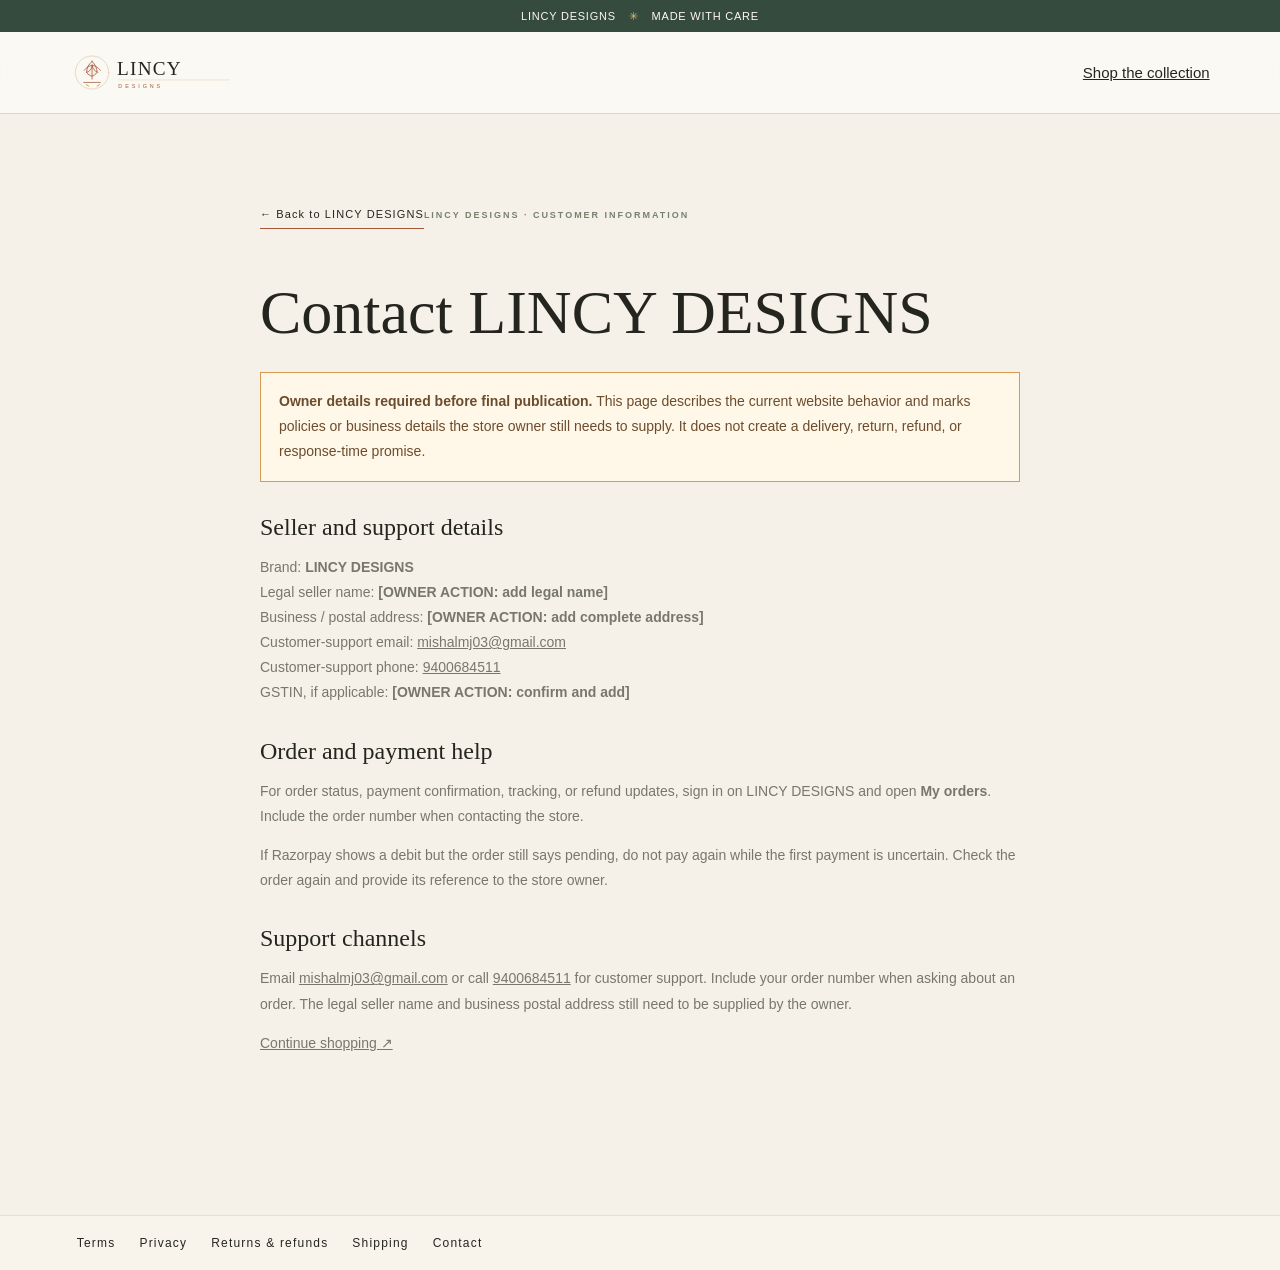
<file: public/contact.html>
<!doctype html>
<html lang="en"><head><meta charset="utf-8"><meta name="viewport" content="width=device-width,initial-scale=1,viewport-fit=cover"><meta name="theme-color" content="#f6f1e8"><link rel="icon" type="image/svg+xml" href="lincy-logo.svg"><link rel="stylesheet" href="store.css"><meta name="description" content="Contact and order support for LINCY DESIGNS."><title>Contact LINCY DESIGNS · LINCY DESIGNS</title></head><body class="legal-page"><div class="announcement">LINCY DESIGNS <span>✳</span> MADE WITH CARE</div><header class="header"><a class="brand" href="/index.html"><img class="lincy-logo" src="lincy-logo.svg" alt="LINCY DESIGNS"></a><a class="admin-store-link" href="/index.html#shop">Shop the collection</a></header><main class="legal-content"><a class="text-link" href="/index.html">← Back to LINCY DESIGNS</a><span class="kicker">LINCY DESIGNS · CUSTOMER INFORMATION</span><h1>Contact LINCY DESIGNS</h1><p class="legal-draft" role="note"><b>Owner details required before final publication.</b> This page describes the current website behavior and marks policies or business details the store owner still needs to supply. It does not create a delivery, return, refund, or response-time promise.</p><section><h2>Seller and support details</h2><p>Brand: <b>LINCY DESIGNS</b><br>Legal seller name: <b>[OWNER ACTION: add legal name]</b><br>Business / postal address: <b>[OWNER ACTION: add complete address]</b><br>Customer-support email: <a href="mailto:mishalmj03@gmail.com">mishalmj03@gmail.com</a><br>Customer-support phone: <a href="tel:9400684511">9400684511</a><br>GSTIN, if applicable: <b>[OWNER ACTION: confirm and add]</b></p></section><section><h2>Order and payment help</h2><p>For order status, payment confirmation, tracking, or refund updates, sign in on LINCY DESIGNS and open <b>My orders</b>. Include the order number when contacting the store.</p><p>If Razorpay shows a debit but the order still says pending, do not pay again while the first payment is uncertain. Check the order again and provide its reference to the store owner.</p></section><section><h2>Support channels</h2><p>Email <a href="mailto:mishalmj03@gmail.com">mishalmj03@gmail.com</a> or call <a href="tel:9400684511">9400684511</a> for customer support. Include your order number when asking about an order. The legal seller name and business postal address still need to be supplied by the owner.</p></section><p><a href="/index.html#shop">Continue shopping ↗</a></p></main><footer class="legal-footer"><a href="/terms.html">Terms</a><a href="/privacy.html">Privacy</a><a href="/refunds.html">Returns &amp; refunds</a><a href="/shipping.html">Shipping</a><a href="/contact.html">Contact</a></footer></body></html>
</file>
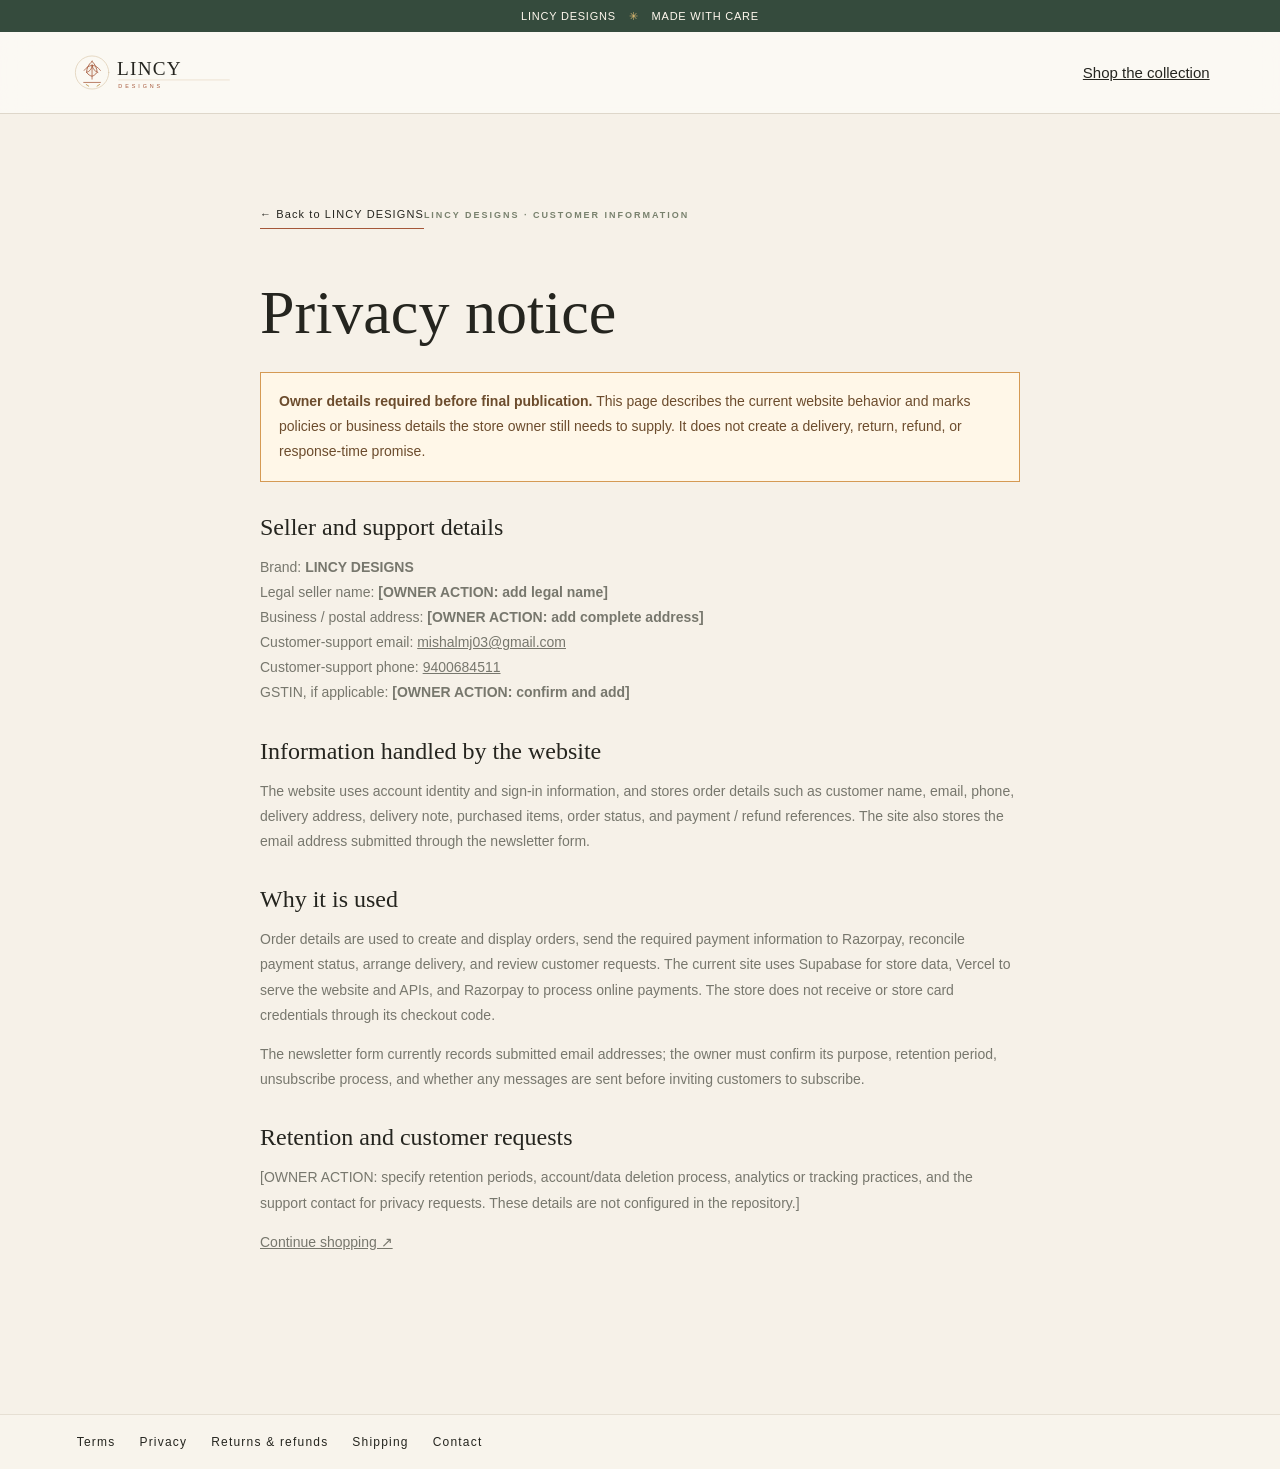
<file: public/privacy.html>
<!doctype html>
<html lang="en"><head><meta charset="utf-8"><meta name="viewport" content="width=device-width,initial-scale=1,viewport-fit=cover"><meta name="theme-color" content="#f6f1e8"><link rel="icon" type="image/svg+xml" href="lincy-logo.svg"><link rel="stylesheet" href="store.css"><meta name="description" content="Information used for orders and accounts for LINCY DESIGNS."><title>Privacy notice · LINCY DESIGNS</title></head><body class="legal-page"><div class="announcement">LINCY DESIGNS <span>✳</span> MADE WITH CARE</div><header class="header"><a class="brand" href="/index.html"><img class="lincy-logo" src="lincy-logo.svg" alt="LINCY DESIGNS"></a><a class="admin-store-link" href="/index.html#shop">Shop the collection</a></header><main class="legal-content"><a class="text-link" href="/index.html">← Back to LINCY DESIGNS</a><span class="kicker">LINCY DESIGNS · CUSTOMER INFORMATION</span><h1>Privacy notice</h1><p class="legal-draft" role="note"><b>Owner details required before final publication.</b> This page describes the current website behavior and marks policies or business details the store owner still needs to supply. It does not create a delivery, return, refund, or response-time promise.</p><section><h2>Seller and support details</h2><p>Brand: <b>LINCY DESIGNS</b><br>Legal seller name: <b>[OWNER ACTION: add legal name]</b><br>Business / postal address: <b>[OWNER ACTION: add complete address]</b><br>Customer-support email: <a href="mailto:mishalmj03@gmail.com">mishalmj03@gmail.com</a><br>Customer-support phone: <a href="tel:9400684511">9400684511</a><br>GSTIN, if applicable: <b>[OWNER ACTION: confirm and add]</b></p></section><section><h2>Information handled by the website</h2><p>The website uses account identity and sign-in information, and stores order details such as customer name, email, phone, delivery address, delivery note, purchased items, order status, and payment / refund references. The site also stores the email address submitted through the newsletter form.</p></section><section><h2>Why it is used</h2><p>Order details are used to create and display orders, send the required payment information to Razorpay, reconcile payment status, arrange delivery, and review customer requests. The current site uses Supabase for store data, Vercel to serve the website and APIs, and Razorpay to process online payments. The store does not receive or store card credentials through its checkout code.</p><p>The newsletter form currently records submitted email addresses; the owner must confirm its purpose, retention period, unsubscribe process, and whether any messages are sent before inviting customers to subscribe.</p></section><section><h2>Retention and customer requests</h2><p>[OWNER ACTION: specify retention periods, account/data deletion process, analytics or tracking practices, and the support contact for privacy requests. These details are not configured in the repository.]</p></section><p><a href="/index.html#shop">Continue shopping ↗</a></p></main><footer class="legal-footer"><a href="/terms.html">Terms</a><a href="/privacy.html">Privacy</a><a href="/refunds.html">Returns &amp; refunds</a><a href="/shipping.html">Shipping</a><a href="/contact.html">Contact</a></footer></body></html>
</file>
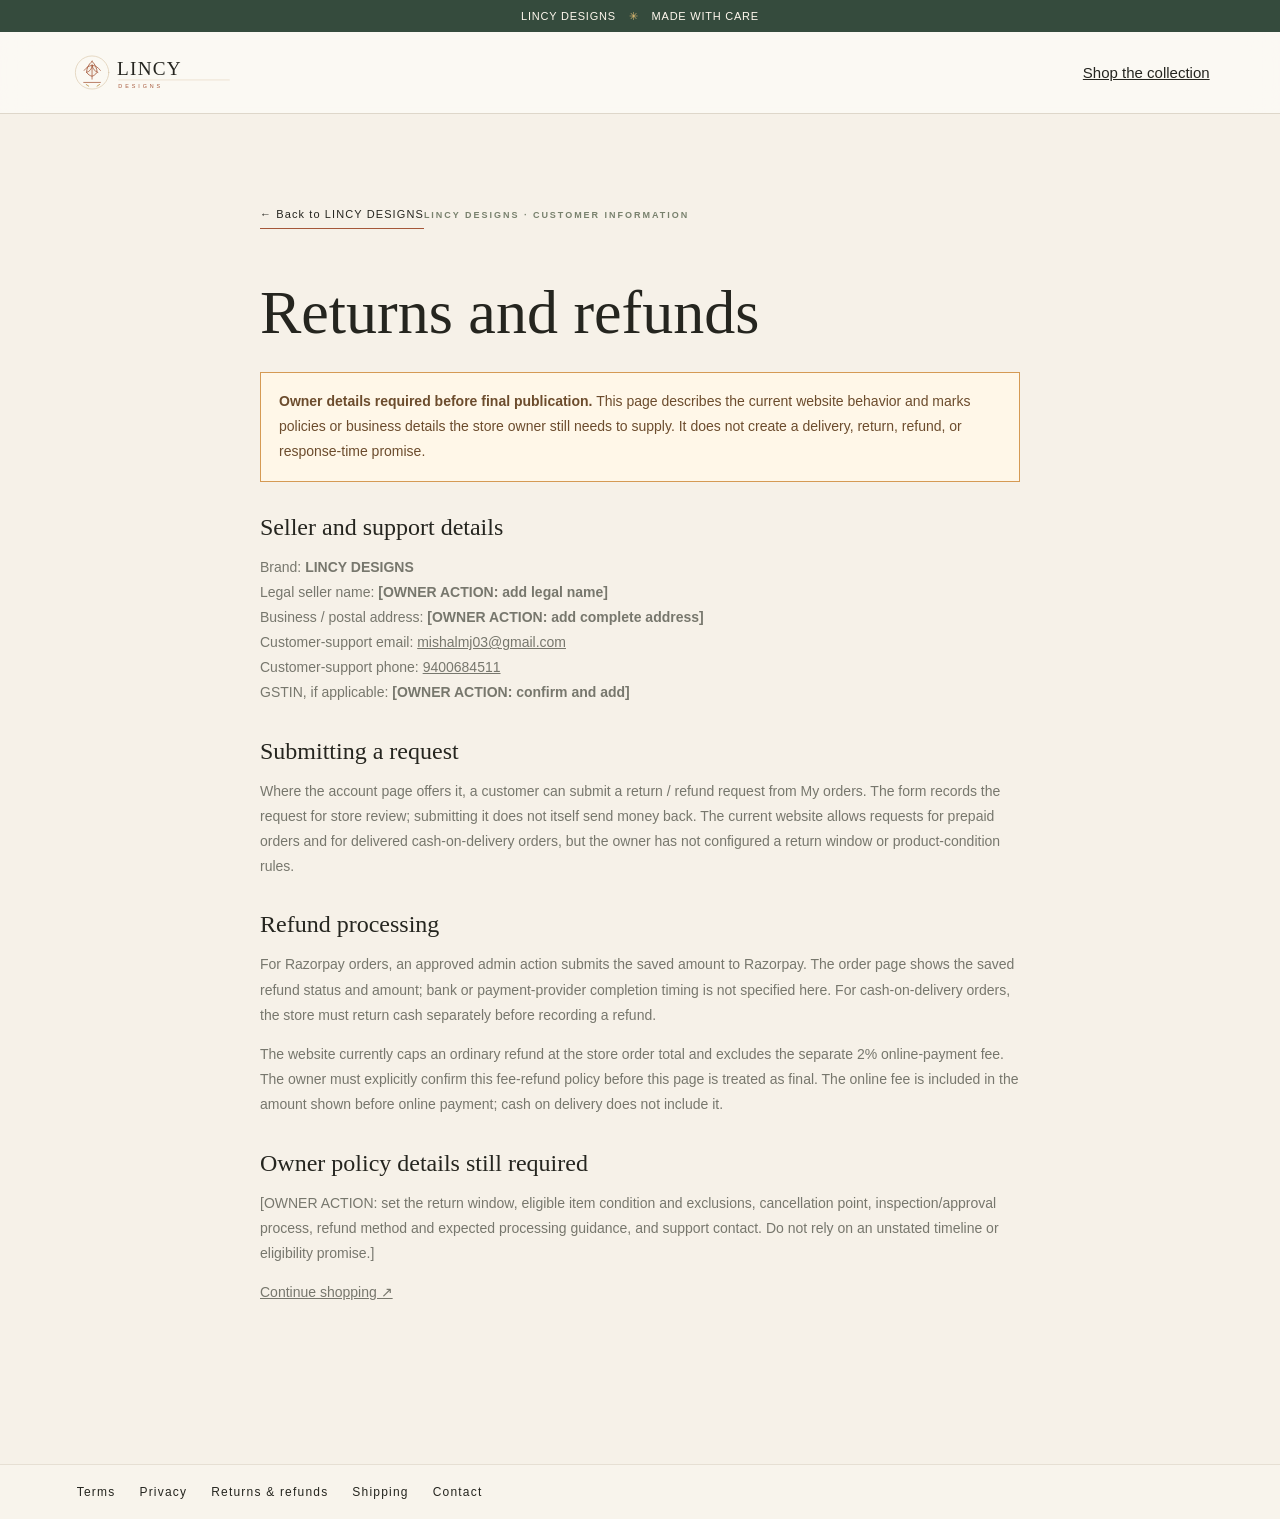
<file: public/refunds.html>
<!doctype html>
<html lang="en"><head><meta charset="utf-8"><meta name="viewport" content="width=device-width,initial-scale=1,viewport-fit=cover"><meta name="theme-color" content="#f6f1e8"><link rel="icon" type="image/svg+xml" href="lincy-logo.svg"><link rel="stylesheet" href="store.css"><meta name="description" content="Cancellation, return and refund information for LINCY DESIGNS."><title>Returns and refunds · LINCY DESIGNS</title></head><body class="legal-page"><div class="announcement">LINCY DESIGNS <span>✳</span> MADE WITH CARE</div><header class="header"><a class="brand" href="/index.html"><img class="lincy-logo" src="lincy-logo.svg" alt="LINCY DESIGNS"></a><a class="admin-store-link" href="/index.html#shop">Shop the collection</a></header><main class="legal-content"><a class="text-link" href="/index.html">← Back to LINCY DESIGNS</a><span class="kicker">LINCY DESIGNS · CUSTOMER INFORMATION</span><h1>Returns and refunds</h1><p class="legal-draft" role="note"><b>Owner details required before final publication.</b> This page describes the current website behavior and marks policies or business details the store owner still needs to supply. It does not create a delivery, return, refund, or response-time promise.</p><section><h2>Seller and support details</h2><p>Brand: <b>LINCY DESIGNS</b><br>Legal seller name: <b>[OWNER ACTION: add legal name]</b><br>Business / postal address: <b>[OWNER ACTION: add complete address]</b><br>Customer-support email: <a href="mailto:mishalmj03@gmail.com">mishalmj03@gmail.com</a><br>Customer-support phone: <a href="tel:9400684511">9400684511</a><br>GSTIN, if applicable: <b>[OWNER ACTION: confirm and add]</b></p></section><section><h2>Submitting a request</h2><p>Where the account page offers it, a customer can submit a return / refund request from My orders. The form records the request for store review; submitting it does not itself send money back. The current website allows requests for prepaid orders and for delivered cash-on-delivery orders, but the owner has not configured a return window or product-condition rules.</p></section><section><h2>Refund processing</h2><p>For Razorpay orders, an approved admin action submits the saved amount to Razorpay. The order page shows the saved refund status and amount; bank or payment-provider completion timing is not specified here. For cash-on-delivery orders, the store must return cash separately before recording a refund.</p><p>The website currently caps an ordinary refund at the store order total and excludes the separate 2% online-payment fee. The owner must explicitly confirm this fee-refund policy before this page is treated as final. The online fee is included in the amount shown before online payment; cash on delivery does not include it.</p></section><section><h2>Owner policy details still required</h2><p>[OWNER ACTION: set the return window, eligible item condition and exclusions, cancellation point, inspection/approval process, refund method and expected processing guidance, and support contact. Do not rely on an unstated timeline or eligibility promise.]</p></section><p><a href="/index.html#shop">Continue shopping ↗</a></p></main><footer class="legal-footer"><a href="/terms.html">Terms</a><a href="/privacy.html">Privacy</a><a href="/refunds.html">Returns &amp; refunds</a><a href="/shipping.html">Shipping</a><a href="/contact.html">Contact</a></footer></body></html>
</file>
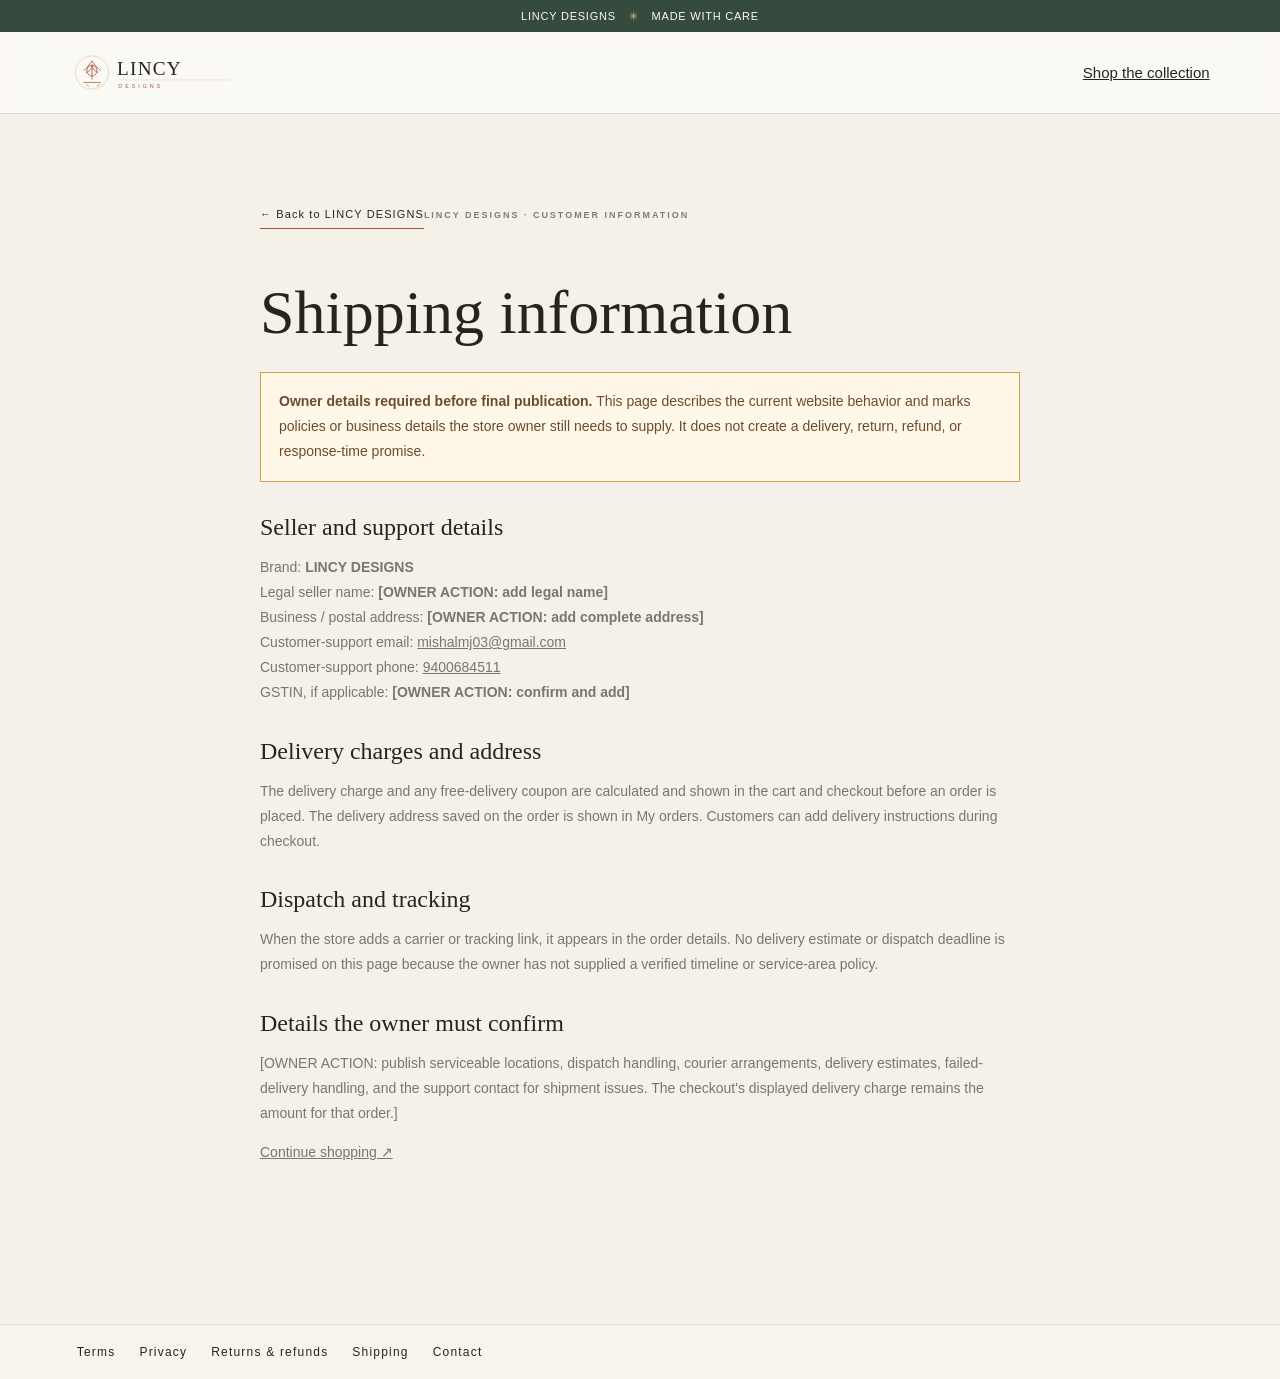
<file: public/shipping.html>
<!doctype html>
<html lang="en"><head><meta charset="utf-8"><meta name="viewport" content="width=device-width,initial-scale=1,viewport-fit=cover"><meta name="theme-color" content="#f6f1e8"><link rel="icon" type="image/svg+xml" href="lincy-logo.svg"><link rel="stylesheet" href="store.css"><meta name="description" content="Delivery and tracking for LINCY DESIGNS."><title>Shipping information · LINCY DESIGNS</title></head><body class="legal-page"><div class="announcement">LINCY DESIGNS <span>✳</span> MADE WITH CARE</div><header class="header"><a class="brand" href="/index.html"><img class="lincy-logo" src="lincy-logo.svg" alt="LINCY DESIGNS"></a><a class="admin-store-link" href="/index.html#shop">Shop the collection</a></header><main class="legal-content"><a class="text-link" href="/index.html">← Back to LINCY DESIGNS</a><span class="kicker">LINCY DESIGNS · CUSTOMER INFORMATION</span><h1>Shipping information</h1><p class="legal-draft" role="note"><b>Owner details required before final publication.</b> This page describes the current website behavior and marks policies or business details the store owner still needs to supply. It does not create a delivery, return, refund, or response-time promise.</p><section><h2>Seller and support details</h2><p>Brand: <b>LINCY DESIGNS</b><br>Legal seller name: <b>[OWNER ACTION: add legal name]</b><br>Business / postal address: <b>[OWNER ACTION: add complete address]</b><br>Customer-support email: <a href="mailto:mishalmj03@gmail.com">mishalmj03@gmail.com</a><br>Customer-support phone: <a href="tel:9400684511">9400684511</a><br>GSTIN, if applicable: <b>[OWNER ACTION: confirm and add]</b></p></section><section><h2>Delivery charges and address</h2><p>The delivery charge and any free-delivery coupon are calculated and shown in the cart and checkout before an order is placed. The delivery address saved on the order is shown in My orders. Customers can add delivery instructions during checkout.</p></section><section><h2>Dispatch and tracking</h2><p>When the store adds a carrier or tracking link, it appears in the order details. No delivery estimate or dispatch deadline is promised on this page because the owner has not supplied a verified timeline or service-area policy.</p></section><section><h2>Details the owner must confirm</h2><p>[OWNER ACTION: publish serviceable locations, dispatch handling, courier arrangements, delivery estimates, failed-delivery handling, and the support contact for shipment issues. The checkout's displayed delivery charge remains the amount for that order.]</p></section><p><a href="/index.html#shop">Continue shopping ↗</a></p></main><footer class="legal-footer"><a href="/terms.html">Terms</a><a href="/privacy.html">Privacy</a><a href="/refunds.html">Returns &amp; refunds</a><a href="/shipping.html">Shipping</a><a href="/contact.html">Contact</a></footer></body></html>
</file>
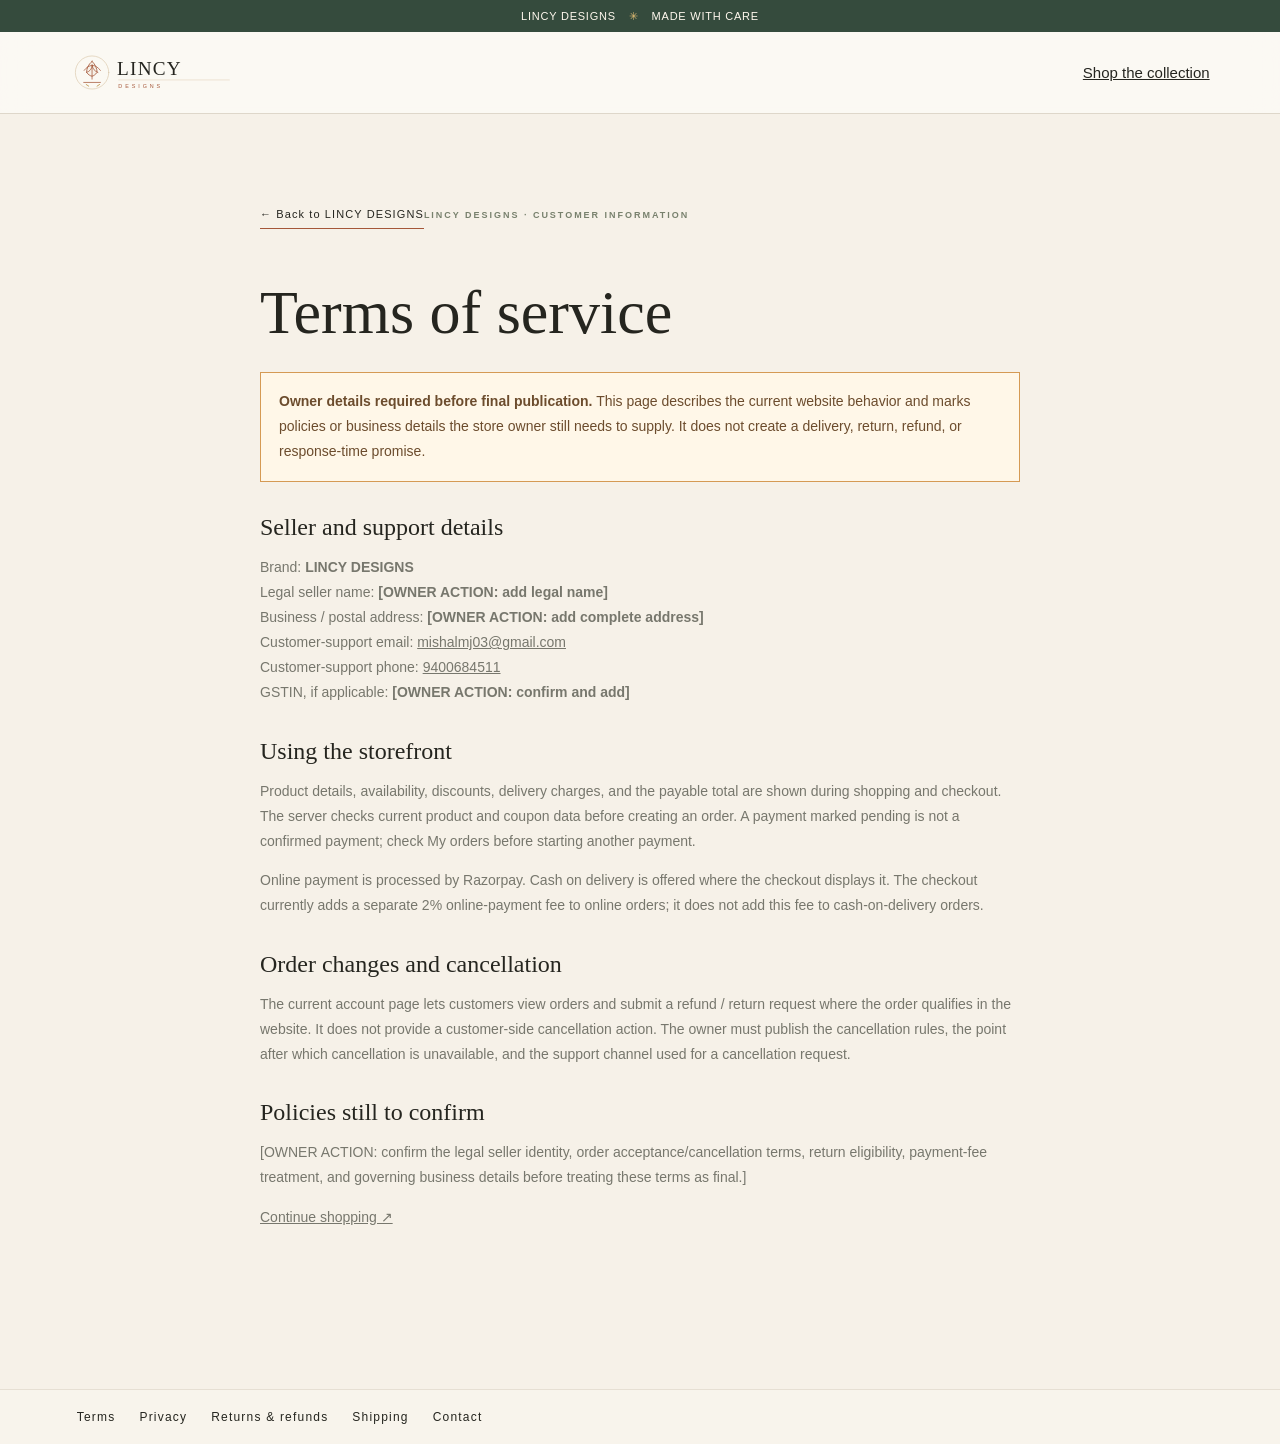
<file: public/terms.html>
<!doctype html>
<html lang="en"><head><meta charset="utf-8"><meta name="viewport" content="width=device-width,initial-scale=1,viewport-fit=cover"><meta name="theme-color" content="#f6f1e8"><link rel="icon" type="image/svg+xml" href="lincy-logo.svg"><link rel="stylesheet" href="store.css"><meta name="description" content="Terms for shopping and orders for LINCY DESIGNS."><title>Terms of service · LINCY DESIGNS</title></head><body class="legal-page"><div class="announcement">LINCY DESIGNS <span>✳</span> MADE WITH CARE</div><header class="header"><a class="brand" href="/index.html"><img class="lincy-logo" src="lincy-logo.svg" alt="LINCY DESIGNS"></a><a class="admin-store-link" href="/index.html#shop">Shop the collection</a></header><main class="legal-content"><a class="text-link" href="/index.html">← Back to LINCY DESIGNS</a><span class="kicker">LINCY DESIGNS · CUSTOMER INFORMATION</span><h1>Terms of service</h1><p class="legal-draft" role="note"><b>Owner details required before final publication.</b> This page describes the current website behavior and marks policies or business details the store owner still needs to supply. It does not create a delivery, return, refund, or response-time promise.</p><section><h2>Seller and support details</h2><p>Brand: <b>LINCY DESIGNS</b><br>Legal seller name: <b>[OWNER ACTION: add legal name]</b><br>Business / postal address: <b>[OWNER ACTION: add complete address]</b><br>Customer-support email: <a href="mailto:mishalmj03@gmail.com">mishalmj03@gmail.com</a><br>Customer-support phone: <a href="tel:9400684511">9400684511</a><br>GSTIN, if applicable: <b>[OWNER ACTION: confirm and add]</b></p></section><section><h2>Using the storefront</h2><p>Product details, availability, discounts, delivery charges, and the payable total are shown during shopping and checkout. The server checks current product and coupon data before creating an order. A payment marked pending is not a confirmed payment; check My orders before starting another payment.</p><p>Online payment is processed by Razorpay. Cash on delivery is offered where the checkout displays it. The checkout currently adds a separate 2% online-payment fee to online orders; it does not add this fee to cash-on-delivery orders.</p></section><section><h2>Order changes and cancellation</h2><p>The current account page lets customers view orders and submit a refund / return request where the order qualifies in the website. It does not provide a customer-side cancellation action. The owner must publish the cancellation rules, the point after which cancellation is unavailable, and the support channel used for a cancellation request.</p></section><section><h2>Policies still to confirm</h2><p>[OWNER ACTION: confirm the legal seller identity, order acceptance/cancellation terms, return eligibility, payment-fee treatment, and governing business details before treating these terms as final.]</p></section><p><a href="/index.html#shop">Continue shopping ↗</a></p></main><footer class="legal-footer"><a href="/terms.html">Terms</a><a href="/privacy.html">Privacy</a><a href="/refunds.html">Returns &amp; refunds</a><a href="/shipping.html">Shipping</a><a href="/contact.html">Contact</a></footer></body></html>
</file>
<file: public/store.css>
:root{--paper:#f6f1e8;--white:#fffdf9;--ink:#25251f;--muted:#77776d;--line:#e6dfd3;--green:#344b3d;--rust:#a55739;--gold:#c29b55;--serif:'Playfair Display',Georgia,serif;--sans:'DM Sans',sans-serif}*{box-sizing:border-box}html{scroll-behavior:smooth}body{margin:0;background:var(--paper);color:var(--ink);font:15px var(--sans)}button,input,select{font:inherit}button,a{color:inherit}button{cursor:pointer}.announcement{height:32px;background:#354b3d;color:#fff8ee;display:flex;justify-content:center;align-items:center;gap:13px;font-size:11px;letter-spacing:.07em}.announcement span{color:#dfbb73}.header{height:82px;background:#fbf9f4eF;backdrop-filter:blur(14px);position:sticky;top:0;z-index:10;border-bottom:1px solid #ded7ca;display:flex;align-items:center;justify-content:space-between;padding:0 max(calc((100vw - 1320px)/2),5.5%);gap:25px}.brand{display:flex;align-items:center;gap:10px;text-decoration:none;font-weight:700;letter-spacing:.14em;font-size:13px;white-space:nowrap}.brand i{font-family:var(--serif);color:var(--rust)}.brand small{display:block;font-weight:500;font-size:8px;letter-spacing:.23em;color:var(--muted);margin-top:5px}.brand-mark{font-family:serif;font-size:25px;color:var(--rust);border:1px solid #c7b497;border-radius:50%;width:48px;height:48px;display:grid;place-items:center}.header nav{display:flex;gap:clamp(17px,3vw,45px)}.header nav a,footer a{font-size:12px;text-decoration:none;letter-spacing:.1em}.header nav a:hover,.text-link:hover{color:var(--rust)}.header-actions{display:flex;gap:14px;align-items:center}.header-actions button{border:0;background:none;font-size:23px;position:relative}.header-actions b{font:600 10px var(--sans);background:var(--rust);color:white;border-radius:50%;position:absolute;top:-3px;right:-8px;min-width:17px;height:17px;display:grid;place-items:center}.menu-toggle{display:none}.hero{min-height:600px;display:grid;grid-template-columns:.9fr 1.1fr;position:relative;margin:26px auto 0;max-width:1440px;padding:0 5.5%}.hero-copy{align-self:center;padding:45px 7vw 50px 0;z-index:1}.kicker{font-size:9px;letter-spacing:.22em;font-weight:700;color:#78816d}.hero h1,.section h2,.newsletter h2,.intro p{font:500 clamp(42px,5.4vw,76px)/1.1 var(--serif);letter-spacing:-.04em;margin:21px 0}.hero h1 em,.section h2 em,.story-copy em{color:var(--rust);font-weight:400}.hero-copy>p{color:var(--muted);line-height:1.8;max-width:390px;margin:0 0 30px}.button{display:inline-flex;align-items:center;justify-content:center;gap:25px;padding:16px 22px;text-decoration:none;font-size:11px;letter-spacing:.1em;border:0;transition:transform .25s,background .25s}.button:hover{transform:translateY(-2px)}.button.dark{background:var(--green);color:white}.button.dark:hover{background:#26392e}.hero-note{margin-top:50px;color:var(--muted);font-size:11px}.hero-note span{color:var(--gold);margin-right:8px}.hero-image{position:relative;overflow:hidden;min-height:520px}.hero-image img,.story-image img{width:100%;height:100%;position:absolute;inset:0;object-fit:cover;object-position:center 35%}.hero-caption{position:absolute;bottom:20px;left:20px;right:20px;background:#f6f1e8df;padding:14px;display:flex;justify-content:space-between;font-size:9px;letter-spacing:.15em}.hero-caption b{font-weight:500}.hero-seal{position:absolute;left:46%;bottom:48px;border:1px solid #a55739;border-radius:50%;width:104px;height:104px;display:grid;align-content:center;text-align:center;font:13px/1.3 var(--serif);color:var(--rust);background:var(--paper);transform:rotate(-12deg);z-index:2}.hero-seal span{font:7px var(--sans);letter-spacing:.1em}.intro{text-align:center;padding:115px 24px 82px}.intro>span{font-size:8px;letter-spacing:.25em;color:var(--muted)}.intro p{max-width:750px;font-size:clamp(25px,3vw,38px);line-height:1.45;margin:22px auto}.intro em{color:var(--rust)}.category-strip{display:flex;justify-content:center;gap:14px;padding:12px 24px 85px;flex-wrap:wrap}.category-tile{border:1px solid var(--line);background:transparent;padding:11px 18px;border-radius:30px;font-size:11px;letter-spacing:.04em;transition:.2s}.category-tile span{color:var(--rust);padding-right:8px}.category-tile.selected,.category-tile:hover{background:var(--green);color:white;border-color:var(--green)}.section{max-width:1320px;margin:0 auto;padding:30px 5.5% 95px}.section-head{display:flex;justify-content:space-between;align-items:end;margin-bottom:32px}.section h2{font-size:clamp(32px,4vw,48px);margin:10px 0}.section-head p{font-size:12px;color:var(--muted)}.shop-tools{display:flex;gap:8px}.shop-tools button,.shop-tools select{border:1px solid var(--line);background:var(--white);padding:11px 14px;font-size:11px}.filters{display:flex;gap:22px;align-items:center;background:#fffdf9a8;padding:16px;margin-bottom:22px}.filters label{font-size:10px;display:grid;gap:7px}.filters select{border:1px solid var(--line);padding:8px;background:white}.filters input{accent-color:var(--rust)}.filters>button{margin-left:auto;background:none;border:0;text-decoration:underline;font-size:11px}.product-grid{display:grid;grid-template-columns:repeat(4,minmax(0,1fr));gap:38px 18px}.product-card{min-width:0;cursor:pointer;animation:rise .45s both}.product-photo{position:relative;aspect-ratio: .73;background:#e8e1d5;overflow:hidden}.product-photo img{width:100%;height:100%;object-fit:cover;transition:transform .65s cubic-bezier(.2,.8,.2,1)}.product-card:hover .product-photo img{transform:scale(1.045)}.product-badge{position:absolute;left:12px;top:12px;background:#f5f0e7e8;padding:7px 9px;font-size:8px;letter-spacing:.14em}.wish{position:absolute;right:12px;top:12px;border:0;border-radius:50%;width:34px;height:34px;background:#fffdf0e8;color:#713d32;font-size:19px}.product-meta{text-align:center;padding:13px 5px}.product-meta h3{font-size:11px;font-weight:500;letter-spacing:.09em;line-height:1.6;margin:0 0 7px;text-transform:uppercase}.price{font:14px var(--serif)}.compare{color:#9b958b;text-decoration:line-through;font-size:11px;margin-left:7px}.swatches{display:flex;justify-content:center;gap:5px;margin-top:9px}.swatches i{width:9px;height:9px;border-radius:50%;border:1px solid #aaa}.story{display:grid;grid-template-columns:1fr 1fr;min-height:460px;background:#eee5d6;align-items:center;margin-bottom:60px}.story-image{min-height:460px;position:relative}.story-copy{padding:50px clamp(25px,7vw,100px)}.story-copy h2{font-size:44px}.story-copy p{font-size:13px;line-height:1.9;color:var(--muted);max-width:400px}.text-link{font-size:11px;letter-spacing:.1em;text-decoration:none;border-bottom:1px solid var(--rust);padding-bottom:8px}.newsletter{text-align:center;background:#e8e3d6;padding:70px 20px 80px}.newsletter h2{font-size:38px;margin:14px}.newsletter p{font-size:12px;color:var(--muted)}.newsletter form{display:flex;max-width:440px;margin:25px auto 0;border-bottom:1px solid var(--ink)}.newsletter input{flex:1;border:0;background:transparent;padding:13px 5px;outline:none}.newsletter button{border:0;background:none;font-size:11px;letter-spacing:.1em}footer{padding:45px 6%;display:grid;grid-template-columns:1fr auto;gap:20px;align-items:center}footer p,footer small{color:var(--muted);font-size:10px}footer div{display:flex;gap:18px}footer>small{grid-column:1/-1;border-top:1px solid var(--line);padding-top:16px}.hidden{display:none!important}
.overlay{position:fixed;inset:0;background:#241f1acc;z-index:20;backdrop-filter:blur(3px);animation:fade .2s}.drawer{position:fixed;z-index:21;right:0;top:0;height:100dvh;width:min(460px,100vw);background:var(--white);padding:28px;display:flex;flex-direction:column;box-shadow:-15px 0 55px #0002;animation:slide .3s}.drawer-head{display:flex;justify-content:space-between;border-bottom:1px solid var(--line);padding-bottom:18px}.drawer h2,.modal h2{font:38px var(--serif);margin:8px 0}.close{border:0;background:none;font-size:27px;align-self:flex-start}.cart-lines{overflow:auto;flex:1}.cart-line{display:grid;grid-template-columns:82px 1fr auto;gap:12px;padding:18px 0;border-bottom:1px solid var(--line)}.cart-line img{width:82px;height:100px;object-fit:cover}.cart-line h3{font-size:11px;line-height:1.5;text-transform:uppercase}.cart-line small{color:var(--muted)}.qty{display:flex;gap:9px;align-items:center;margin-top:10px}.qty button{border:1px solid var(--line);background:white;width:25px;height:25px}.cart-bottom{padding-top:20px}.subtotal{display:flex;justify-content:space-between;font-size:14px}.cart-bottom small,.cart-bottom p{color:var(--muted);font-size:10px}.full{width:100%;margin-top:18px}.cart-bottom p{text-align:center}.modal{position:fixed;z-index:22;left:50%;top:50%;transform:translate(-50%,-50%);width:min(920px,calc(100vw - 30px));max-height:min(90dvh,900px);overflow:auto;background:var(--white);padding:36px;box-shadow:0 30px 100px #0004;animation:rise .24s}.modal-close{position:sticky;float:right;top:0;z-index:2}.product-detail{display:grid;grid-template-columns:1fr 1fr;gap:34px}.product-detail img{width:100%;max-height:72vh;object-fit:cover}.product-detail h2{font-size:34px;text-transform:uppercase}.product-detail p{font-size:13px;line-height:1.8;color:var(--muted)}.option-label{font-size:9px;letter-spacing:.15em;margin:24px 0 9px}.sizes,.colors{display:flex;gap:8px;flex-wrap:wrap}.sizes button,.colors button{background:white;border:1px solid var(--line);padding:10px 13px;font-size:11px}.sizes button.active,.colors button.active{border:1px solid var(--ink);box-shadow:inset 0 0 0 1px}.stock{font-size:11px;color:var(--green);margin:17px 0}.modal .button{width:100%;margin-top:9px}.modal>h2{margin-top:30px}.search-input{width:100%;padding:15px;border:0;border-bottom:1px solid var(--ink);font-size:16px;outline:none}.checkout-grid{display:grid;grid-template-columns:1fr 1fr;gap:10px}.checkout-grid input,.checkout-grid select,.checkout-grid textarea{width:100%;padding:13px;border:1px solid var(--line);background:white}.checkout-grid textarea{grid-column:1/-1}.checkout-grid .wide{grid-column:1/-1}.pay-note{background:#f1eee6;padding:12px;font-size:11px;color:var(--muted);grid-column:1/-1}.toast{position:fixed;z-index:40;bottom:25px;left:50%;transform:translate(-50%,15px);opacity:0;background:#26392e;color:white;padding:12px 18px;font-size:12px;transition:.25s;pointer-events:none}.toast.show{opacity:1;transform:translate(-50%,0)}.empty{text-align:center;padding:60px;color:var(--muted)}@keyframes rise{from{opacity:0;transform:translateY(12px)}to{opacity:1;transform:translateY(0)}}@keyframes fade{from{opacity:0}to{opacity:1}}@keyframes slide{from{transform:translateX(30px);opacity:0}to{transform:translateX(0);opacity:1}}@media(max-width:900px){.header nav{gap:14px}.header nav a{font-size:10px}.hero{min-height:510px}.hero-image{min-height:440px}.product-grid{grid-template-columns:repeat(3,minmax(0,1fr))}}@media(max-width:650px){.announcement{font-size:9px}.header{height:66px;padding:0 16px;gap:10px}.brand-mark{width:39px;height:39px;font-size:20px}.brand{font-size:10px}.brand small{font-size:7px}.header nav{display:none;position:absolute;top:65px;left:0;right:0;padding:22px;background:var(--white);flex-direction:column;box-shadow:0 12px 22px #0001}.header nav.open{display:flex}.header nav a{font-size:12px}.header-actions{gap:7px}.header-actions button{font-size:20px}.header-actions #accountOpen{display:none}.menu-toggle{display:block}.hero{display:flex;flex-direction:column-reverse;padding:0;margin-top:12px;min-height:0}.hero-image{min-height:390px}.hero-copy{padding:34px 8px 28px}.hero h1{font-size:49px;margin:13px 0}.hero-note{margin-top:22px}.hero-seal{left:auto;right:23px;bottom:315px;width:76px;height:76px;font-size:10px}.intro{padding:65px 24px 45px}.intro p{font-size:25px}.category-strip{padding:10px 16px 50px;gap:7px}.category-tile{padding:9px 12px;font-size:10px}.section{padding:25px 16px 64px}.section-head{align-items:start;gap:10px}.section-head h2{font-size:32px}.section-head p{font-size:10px}.shop-tools{flex-direction:column}.shop-tools button,.shop-tools select{padding:8px}.product-grid{grid-template-columns:repeat(2,minmax(0,1fr));gap:24px 10px}.product-meta h3{font-size:9px}.price{font-size:12px}.product-badge{font-size:7px;left:7px;top:7px}.wish{width:29px;height:29px;right:7px;top:7px}.filters{display:grid;grid-template-columns:1fr 1fr;gap:12px}.filters>button{margin:0}.story{grid-template-columns:1fr;margin:0 16px 40px}.story-image{min-height:300px}.story-copy{padding:32px 24px}.story-copy h2{font-size:36px}.newsletter{padding:55px 20px}.newsletter h2{font-size:31px}footer{grid-template-columns:1fr;padding:35px 20px}footer div{flex-wrap:wrap}.modal{padding:23px 18px}.product-detail{grid-template-columns:1fr;gap:15px}.product-detail img{max-height:45vh;aspect-ratio:.85;object-fit:cover}.product-detail h2{font-size:27px}.drawer{padding:20px}.checkout-grid{grid-template-columns:1fr}.checkout-grid textarea,.checkout-grid .wide,.pay-note{grid-column:auto}}
@media(prefers-reduced-motion:reduce){*,*::before,*::after{scroll-behavior:auto!important;animation-duration:.01ms!important;transition-duration:.01ms!important}}
.admin-stats{display:grid;grid-template-columns:repeat(3,1fr);gap:12px;margin:20px 0}.admin-stats>div{padding:23px;background:#fffdf9;border:1px solid var(--line);display:grid;gap:10px}.admin-stats small{letter-spacing:.15em;color:var(--muted)}.admin-stats b{font:32px var(--serif)}.admin-tabs{display:flex;gap:10px;margin:25px 0}.admin-tabs button,.admin-tabs label{padding:11px 14px;border:1px solid var(--line);background:#fffdf9;font-size:11px}.admin-table article{display:grid;grid-template-columns:60px 2fr 1fr 1fr auto;gap:14px;align-items:center;padding:12px;border-bottom:1px solid var(--line);font-size:11px}.admin-table img{width:55px;height:68px;object-fit:cover}.admin-table button{border:1px solid var(--line);background:white;padding:8px;margin:2px}.admin-table select{padding:8px;border:1px solid var(--line)}@media(max-width:650px){.admin-table article{grid-template-columns:50px 1fr auto}.admin-table article>span{grid-column:2}.admin-table article>div{grid-column:3;grid-row:1/4}}

.lincy-logo{width:54px;height:54px;object-fit:contain;flex:none}.header .brand{gap:9px}.brand span:last-child{font-family:var(--sans);letter-spacing:.18em}.brand span:last-child small{letter-spacing:.19em}

/* Brand, accessible icon controls, mobile-first product details, and private admin UI */
.lincy-logo{display:block;width:190px;height:auto;max-height:58px;object-fit:contain;flex:none}.header .brand,.admin-header .brand,footer .brand{gap:0}.header-actions{gap:10px}.header-actions button{width:42px;height:42px;display:grid;place-items:center;border-radius:50%;padding:0;font-size:inherit;transition:background .18s,transform .18s}.header-actions button:hover{background:#eee8dd;transform:translateY(-1px)}.header-actions svg{width:24px;height:24px;fill:none;stroke:currentColor;stroke-width:1.65;stroke-linecap:round;stroke-linejoin:round}.header-actions #searchOpen svg{width:27px;height:27px;stroke-width:1.8}.header-actions #cartOpen{width:46px;height:46px}.header-actions #cartOpen svg{width:25px;height:25px}.header-actions #accountOpen{width:auto;min-width:42px;padding:0 5px;grid-auto-flow:column;gap:8px}.account-avatar,.account-initial{width:32px;height:32px;border-radius:50%;object-fit:cover}.account-initial{display:grid;place-items:center;background:var(--green);color:white;font-size:13px;font-weight:700}.account-name{max-width:130px;overflow:hidden;text-overflow:ellipsis;white-space:nowrap;font:500 11px var(--sans)}.header-actions .menu-toggle{font-size:20px}.header nav.open{z-index:12}.brand .lincy-logo{width:190px;height:auto}
.product-detail{grid-template-columns:minmax(0,1.04fr) minmax(300px,.96fr);gap:clamp(24px,4vw,52px);align-items:start}.product-visual{min-width:0}.product-detail-image{position:relative;display:grid;place-items:center;min-height:300px;aspect-ratio:.82;background:#eee7dc;overflow:hidden}.product-detail-image img{display:block;width:100%;height:100%;max-height:72vh;aspect-ratio:.82;object-fit:contain;background:#eee7dc}.product-image-tag{position:absolute;top:13px;left:13px;background:#fffdf2;padding:8px 10px;font-size:9px;letter-spacing:.12em;color:var(--green)}.product-detail-image.image-error:before{content:"LINCY DESIGNS · WOMENSWEAR";font:500 13px var(--serif);letter-spacing:.12em;color:var(--green);display:grid;place-items:center;width:100%;height:100%;min-height:300px;background:radial-gradient(circle at 50% 40%,#f8f3e9,#e9dfd0)}.product-detail-copy{min-width:0;padding:6px 0 0}.product-detail-copy h2{font-size:clamp(28px,3vw,39px);line-height:1.12;margin:12px 30px 12px 0}.product-price-line{display:flex;gap:10px;align-items:center;flex-wrap:wrap}.product-price-line .price{font-size:22px}.saving{color:#7d4936;font-size:10px;background:#f0e5d9;padding:5px 8px;border-radius:20px}.product-description{font-size:13px;line-height:1.75;color:#65645e;margin:14px 0}.product-promise{display:flex;gap:10px;align-items:center;padding:12px;background:#f3eee5;margin:18px 0;color:var(--green)}.product-promise>span{color:var(--rust);font-size:19px}.product-promise b,.product-promise small{display:block}.product-promise b{font-size:11px}.product-promise small{font-size:10px;color:var(--muted);margin-top:3px}.option-label{font-size:10px;color:#63645d;display:flex;align-items:center;justify-content:space-between}.text-button{border:0;background:none;color:var(--rust);font-size:10px;text-decoration:underline;padding:4px}.sizes button,.colors button{min-width:42px;min-height:40px}.colors button{display:flex;align-items:center;gap:7px}.colors button i{width:14px;height:14px;border-radius:50%;background:var(--swatch);border:1px solid #0002}.colors button.active,.sizes button.active{border-color:var(--green);box-shadow:inset 0 0 0 1px var(--green)}.stock{display:flex;align-items:center;gap:8px;margin:17px 0;font-size:11px}.stock-dot{width:8px;height:8px;border-radius:50%;background:#548567}.low-stock .stock-dot{background:#c47839}.product-accordion{border-top:1px solid var(--line);border-bottom:1px solid var(--line);font-size:11px}.product-accordion summary{padding:13px 0;cursor:pointer;font-weight:600}.product-accordion p{margin:0 0 13px;font-size:11px;line-height:1.6}.product-actions{display:grid;grid-template-columns:1fr 1fr 56px;gap:8px;margin-top:16px}.product-actions .button{width:100%;min-height:48px;margin:0;padding:12px 9px;letter-spacing:.04em;gap:4px}.product-actions .button:disabled{opacity:.55;cursor:not-allowed}.button.outline,.button.subtle{background:transparent;border:1px solid var(--green);color:var(--green)}.wish-detail{border:1px solid var(--line);background:white;font-size:21px;color:var(--rust);display:grid;place-content:center;line-height:1}.wish-detail span{font:9px var(--sans);margin-top:3px}.product-footnote{font-size:10px!important;margin:11px 0!important}.product-share{width:auto!important;min-height:38px;margin:10px 0 0!important;padding:8px 12px}.product-share svg{width:16px;height:16px;fill:none;stroke:currentColor;stroke-width:1.7;stroke-linecap:round;stroke-linejoin:round}.product-share.button{letter-spacing:.04em}
.account-profile{display:flex;align-items:center;gap:14px;margin:22px 0}.account-profile-photo,.account-profile-initial{width:58px;height:58px;border-radius:50%;object-fit:cover}.account-profile-initial{display:grid;place-items:center;background:var(--green);color:white;font-size:22px}.account-profile h2{font-size:27px;margin:0}.account-profile p{margin:4px 0;color:var(--muted);font-size:12px}.google-button{gap:12px!important}.google-mark{font:bold 18px Arial,sans-serif;color:#4285f4;background:white;border-radius:50%;width:25px;height:25px;display:grid;place-items:center}.admin-page{min-height:100vh}.admin-header{height:74px}.admin-header .admin-store-link{text-decoration:none;font-size:12px}.admin-shell{max-width:1100px;min-height:calc(100vh - 106px)}.admin-login-card{width:min(440px,100%);margin:8vh auto;background:var(--white);border:1px solid var(--line);padding:clamp(24px,5vw,42px);box-shadow:0 18px 60px #4d42231a}.admin-login-card h1,.admin-dashboard h1{font:500 clamp(32px,5vw,48px)/1.1 var(--serif);margin:12px 0}.admin-login-card>p{color:var(--muted);font-size:13px}.admin-login-form{display:grid;gap:9px;margin-top:24px}.admin-login-form label,.admin-login-form input{font-size:12px}.admin-login-form input{padding:14px;border:1px solid var(--line);background:#fffdf9;border-radius:3px;margin-bottom:9px}.reset-password{justify-self:center;margin-top:7px}.admin-message{min-height:18px;color:var(--green);font-size:12px}.admin-message.error{color:#9d352d}.admin-dashboard-actions{display:flex;gap:9px;align-items:center;flex-wrap:wrap}.admin-dashboard-actions>span{font-size:11px;color:var(--muted)}.admin-tabs button.active{background:var(--green);color:white;border-color:var(--green)}.admin-products article{grid-template-columns:60px minmax(130px,2fr) 1fr 1fr 70px auto}.admin-products img.broken{visibility:hidden}.admin-state{font-size:10px;color:var(--green)}.admin-state.inactive{color:#956d3a}.admin-orders article{grid-template-columns:1fr 1.4fr 1.3fr 1fr 140px}.admin-orders select{background:#fffdf9}
@media(max-width:900px){.lincy-logo,.brand .lincy-logo{width:165px}.header{padding-inline:4%}.product-detail{grid-template-columns:minmax(0,1fr) minmax(280px,.95fr)}.admin-products article{grid-template-columns:52px minmax(120px,2fr) 1fr 1fr auto}.admin-orders article{grid-template-columns:1fr 1fr 1fr 1fr 130px}}
@media(max-width:650px){.announcement{height:30px;font-size:8px;letter-spacing:.03em;gap:8px}.header{height:60px;padding:0 10px;gap:4px}.brand .lincy-logo,.lincy-logo{width:126px;max-height:44px}.header-actions{gap:2px}.header-actions button,.header-actions #accountOpen{width:36px;min-width:36px;height:40px;padding:0}.header-actions svg{width:22px;height:22px}.header-actions #searchOpen svg{width:26px;height:26px}.header-actions #cartOpen{width:38px;height:40px}.header-actions #cartOpen svg{width:23px;height:23px}.header-actions .account-name{display:none}.account-avatar,.account-initial{width:29px;height:29px}.header-actions b{top:0;right:-2px;min-width:15px;height:15px;font-size:9px}.menu-toggle{width:34px!important}.header nav{top:60px;padding:18px 22px;gap:18px}.header nav a{font-size:13px}.hero{margin-top:8px}.hero-image{min-height:56svh;max-height:580px}.hero-copy{padding:27px 16px 24px}.hero h1{font-size:clamp(42px,11vw,52px)}.hero-seal{bottom:calc(56svh - 80px);right:21px}.intro{padding:48px 20px 35px}.category-strip{padding:5px 12px 40px}.section{padding-inline:14px}.section-head{flex-wrap:wrap}.shop-tools{flex-direction:row}.shop-tools select,.shop-tools button{min-height:40px}.product-grid{gap:21px 9px}.product-photo{aspect-ratio:.7}.product-meta{padding:10px 2px}.product-meta h3{min-height:30px;font-size:9px;letter-spacing:.05em}.product-badge{max-width:calc(100% - 44px);white-space:nowrap;overflow:hidden;text-overflow:ellipsis}.story{margin-inline:10px}.story-image{min-height:250px}.modal{left:0;right:0;top:auto;bottom:0;transform:none;width:100%;max-width:none;max-height:92dvh;padding:12px 16px calc(14px + env(safe-area-inset-bottom));border-radius:18px 18px 0 0;overscroll-behavior:contain;animation:sheetUp .24s ease-out}.modal-close{position:absolute;top:10px;right:12px;width:42px;height:42px;border-radius:50%;background:#fffdf2e8;box-shadow:0 3px 12px #0002}.product-detail{display:flex;flex-direction:column;gap:0}.product-visual{display:contents}.product-detail-image{order:0;width:100%;min-height:0;height:min(39svh,390px);aspect-ratio:auto;margin:0 -2px 12px}.product-detail-image img{width:100%;height:100%;max-height:none;aspect-ratio:auto;object-fit:contain}.product-image-tag{top:10px;left:10px}.product-share{order:2;align-self:flex-start;margin:2px 0 12px!important}.product-detail-copy{order:1;padding:3px 0 0}.product-detail-copy h2{font-size:25px;margin:8px 44px 8px 0}.product-price-line .price{font-size:20px}.product-description{font-size:12px;line-height:1.6;margin:10px 0}.product-promise{padding:9px;margin:11px 0}.product-promise small{font-size:9px}.option-label{margin:12px 0 7px}.sizes,.colors{gap:6px}.sizes button,.colors button{min-height:38px;padding:8px 10px}.stock{margin:12px 0}.product-actions{position:sticky;bottom:-14px;background:#fffdf9;padding:10px 0 max(8px,env(safe-area-inset-bottom));grid-template-columns:1fr 1fr 50px;box-shadow:0 -9px 18px #fffdf9}.product-actions .button{font-size:10px;min-height:46px;padding:10px 6px}.wish-detail{min-height:46px}.product-accordion summary{padding:10px 0}.product-footnote{margin:6px 0!important}.product-detail-image.image-error:before{min-height:200px}.drawer{width:100%;height:100dvh;padding:18px 16px calc(14px + env(safe-area-inset-bottom))}.drawer h2,.modal h2{font-size:30px}.cart-line{grid-template-columns:68px minmax(0,1fr) auto;gap:9px}.cart-line img{width:68px;height:86px}.checkout-grid input,.checkout-grid select{min-height:46px}.checkout-grid{gap:9px}.admin-header{height:60px}.admin-shell{padding:25px 14px calc(40px + env(safe-area-inset-bottom))}.admin-login-card{margin:6vh auto;padding:25px 20px}.admin-dashboard .section-head{align-items:flex-start}.admin-dashboard-actions{width:100%}.admin-dashboard-actions>span{flex-basis:100%}.admin-dashboard-actions .button{flex:1}.admin-stats{grid-template-columns:repeat(3,minmax(0,1fr));gap:6px}.admin-stats>div{padding:13px 9px}.admin-stats small{font-size:8px;letter-spacing:.06em}.admin-stats b{font-size:24px}.admin-tabs{position:sticky;top:60px;background:var(--paper);padding:8px 0;z-index:3}.admin-table article,.admin-products article,.admin-orders article{grid-template-columns:54px minmax(0,1fr) auto;gap:8px;padding:12px 4px}.admin-table article img{grid-row:span 3}.admin-table article>b{font-size:11px}.admin-table article>span{grid-column:2}.admin-products article .admin-state{grid-column:2}.admin-table article>div,.admin-orders article>select{grid-column:3;grid-row:1/4}.admin-orders article>span{overflow-wrap:anywhere}.admin-products article>span:nth-of-type(2){font-size:10px}.admin-products article>div{display:grid}.admin-table button{padding:7px 9px}.admin-dashboard h1{font-size:34px}}
@keyframes sheetUp{from{transform:translateY(22px);opacity:.65}to{transform:translateY(0);opacity:1}}
@media(prefers-reduced-motion:reduce){.modal{animation:none}}
.product-photo.image-error:before{content:"LINCY DESIGNS · WOMENSWEAR";position:absolute;inset:0;display:grid;place-items:center;background:linear-gradient(145deg,#f3ecdf,#e6dbca);color:var(--green);font:500 12px var(--serif);letter-spacing:.13em}.admin-table img.broken{display:none}
@media(max-width:650px){.header-actions button,.header-actions #accountOpen{width:40px;min-width:40px;height:42px}.header-actions #cartOpen{width:40px;height:42px}.header-actions .menu-toggle{width:36px!important}.header nav.open{max-height:calc(100dvh - 92px);overflow:auto}.admin-login-hint{font-size:10px;color:var(--muted);text-align:center}}
@media(max-width:650px){.header-actions #accountOpen{display:grid}}
.header .brand{flex:0 0 auto}
.lincy-logo,.brand .lincy-logo{width:176px;height:auto;max-height:54px;display:block}
.header-actions svg{fill:none;stroke:currentColor;stroke-width:1.7;stroke-linecap:round;stroke-linejoin:round;width:22px;height:22px}
.header-actions #searchOpen svg{width:27px;height:27px}
.search-result{width:100%;display:grid;grid-template-columns:58px minmax(0,1fr) 22px;align-items:center;gap:12px;padding:10px 4px;text-align:left;background:transparent;border:0;border-bottom:1px solid var(--line)}
.search-result img{width:58px;height:68px;object-fit:cover;background:#e8e1d5}
.search-result img.broken{visibility:hidden}
.search-result span:nth-child(2){min-width:0;display:grid;gap:5px}
.search-result b{font-size:11px;font-weight:600;line-height:1.45}
.search-result small,.search-result>span:last-child,.search-empty{font-size:11px;color:var(--muted)}
.search-empty{padding:12px 2px}
@media(max-width:650px){.lincy-logo,.brand .lincy-logo{width:148px;max-height:46px}.header{gap:4px}.header-actions{gap:1px}.header-actions button,.header-actions #accountOpen{width:38px;min-width:38px;height:42px}.header-actions #searchOpen svg{width:27px;height:27px}.header-actions #cartOpen{width:38px;height:42px}.header-actions .menu-toggle{width:34px!important}}

/* Storefront refinement: editorial detail, accessible controls and mobile-first spacing */
.sr-only{position:absolute!important;width:1px;height:1px;padding:0;margin:-1px;overflow:hidden;clip:rect(0,0,0,0);white-space:nowrap;border:0}
.header{backdrop-filter:blur(16px);-webkit-backdrop-filter:blur(16px)}
.header-actions #wishlistOpen{color:var(--rust)}
.header-actions #wishlistOpen b{background:var(--green)}
.header-actions button:focus-visible,.button:focus-visible,.category-tile:focus-visible,.wish:focus-visible{outline:2px solid var(--rust);outline-offset:3px}
.hero{min-height:660px;align-items:stretch;gap:3.5%;padding-top:16px;padding-bottom:16px}
.hero-copy{padding-right:3vw}
.hero-image{min-height:600px;box-shadow:0 28px 65px #4f3b2520}
.hero-image img{transition:transform 1s cubic-bezier(.2,.7,.2,1)}
.hero-image:hover img{transform:scale(1.025)}
.hero-actions{display:flex;align-items:center;gap:22px;flex-wrap:wrap}
.hero-secondary{font-size:11px;text-decoration:none;letter-spacing:.06em;border-bottom:1px solid var(--rust);padding:0 0 8px}
.hero-secondary span{color:var(--rust);margin-left:8px}
.hero-quick-points{display:flex;gap:clamp(12px,2.2vw,30px);margin-top:38px;padding-top:19px;border-top:1px solid var(--line)}
.hero-quick-points>div{display:flex;gap:9px;align-items:flex-start}
.hero-quick-points b{font:italic 16px var(--serif);color:var(--rust)}
.hero-quick-points span{font-size:9px;line-height:1.5;color:var(--muted)}
.hero-seal{left:47%;bottom:45px;box-shadow:0 7px 24px #3b2b1c1c}
.intro{padding-top:95px;padding-bottom:65px}
.category-strip{padding-bottom:58px}
.shop.section{padding-top:45px}
.product-grid{row-gap:46px}
.product-photo{isolation:isolate}
.product-photo:after{content:"";position:absolute;inset:55% 0 0;z-index:0;pointer-events:none;background:linear-gradient(transparent,#17150f18);opacity:0;transition:opacity .3s}
.product-card:hover .product-photo:after{opacity:1}
.wish{z-index:1;box-shadow:0 3px 14px #281b141c;transition:transform .22s,background .22s,color .22s}
.wish:hover{transform:scale(1.1)}
.wish.is-saved,.wish-detail.is-saved{color:#a64745;background:#fff4ef}
.flying-heart{position:fixed;z-index:100;pointer-events:none;color:#ad4e4e;font-size:25px;filter:drop-shadow(0 3px 6px #7b322644);animation:heartFly .68s cubic-bezier(.18,.75,.3,1) forwards}
@keyframes heartFly{0%{opacity:0;transform:translate(-50%,-50%) scale(.35) rotate(-20deg)}15%{opacity:1;transform:translate(-50%,-60%) scale(1.15) rotate(8deg)}70%{opacity:1}100%{opacity:0;transform:translate(calc(-50% + var(--fly-x)),calc(-50% + var(--fly-y))) scale(.25) rotate(28deg)}}
#wishlistOpen.wish-pulse{animation:wishPulse .55s ease-out}
@keyframes wishPulse{40%{transform:scale(1.22);background:#f4e3dc}100%{transform:scale(1)}}
.wishlist-line{grid-template-columns:82px minmax(0,1fr);align-items:center}
.wishlist-line h3{margin:0 0 6px}
.wishlist-actions{display:flex;gap:16px;margin-top:13px}
.wishlist-actions button{border:0;background:none;padding:0;color:var(--green);font-size:10px}
.wishlist-empty{padding:34px 14px}
.wishlist-empty>span{font:48px var(--serif);color:var(--rust)}
.wishlist-empty h3{font:24px var(--serif);color:var(--ink);margin:10px 0}
.wishlist-empty p{font-size:12px;line-height:1.7}
.newsletter{position:relative;overflow:hidden;background:linear-gradient(135deg,#e8e3d6,#f3ecdf 62%,#e6dfd1);padding:82px 22px 68px}
.newsletter:before,.newsletter:after{content:"";position:absolute;border:1px solid #c9b99e55;border-radius:50%;pointer-events:none}
.newsletter:before{width:280px;height:280px;left:-150px;top:-130px}
.newsletter:after{width:360px;height:360px;right:-200px;bottom:-220px}
.newsletter-mark{font-size:22px;color:var(--rust);margin-bottom:13px}
.newsletter h2{max-width:620px;margin:15px auto;font-size:clamp(31px,4vw,46px);line-height:1.15}
.newsletter>p:not(.newsletter-status){max-width:470px;margin:0 auto;color:var(--muted);line-height:1.8}
.newsletter form{position:relative;z-index:1;max-width:510px;min-height:54px;margin:27px auto 0;padding:4px 5px 4px 18px;border:1px solid #d6caba;border-radius:4px;background:#fffdf9;box-shadow:0 9px 28px #4b3b2810}
.newsletter input{min-width:0}
.newsletter form button{padding:0 15px;color:white;background:var(--green);border-radius:3px;white-space:nowrap}
.newsletter form button:disabled{opacity:.65}
.newsletter form button span{margin-left:8px;color:#e6c98d}
.newsletter-note{display:block;margin-top:14px;color:var(--muted);font-size:10px}
.newsletter-status{min-height:18px;margin:10px auto 0!important;color:var(--green)!important;font-size:12px}
footer{display:block;padding:0 6%;background:#f8f4ec}
.footer-main{max-width:1320px;margin:auto;padding:48px 0 38px;display:grid;grid-template-columns:1.4fr 1fr 1.1fr .8fr;gap:32px}
.footer-brand p{max-width:260px;margin:16px 0 11px;line-height:1.7}
.footer-brand>a:not(.brand){font-size:11px;letter-spacing:0;color:var(--green);text-decoration:underline;text-underline-offset:3px}
.footer-links{display:grid;align-content:start;gap:11px}
.footer-links h3{margin:5px 0 6px;font-size:11px;letter-spacing:.1em;text-transform:uppercase}
.footer-links a{width:fit-content;font-size:11px;letter-spacing:.01em;color:var(--muted)}
.footer-links a:hover,.footer-brand>a:hover{color:var(--rust)}
.footer-signoff{justify-self:end;text-align:right;color:var(--rust)}
.footer-signoff>span{font-size:23px}
.footer-signoff p{font:italic 18px/1.5 var(--serif);color:var(--green)}
.footer-legal{display:block;max-width:1320px;margin:auto;padding:16px 0 22px;border-top:1px solid var(--line);font-size:10px}
.footer-legal span{padding:0 7px;color:var(--gold)}
.category-tile{min-height:45px}
@media(max-width:900px){.hero{min-height:570px}.hero-image{min-height:520px}.hero-quick-points{gap:13px}.footer-main{grid-template-columns:1.2fr 1fr 1fr}.footer-signoff{display:none}}
@media(max-width:650px){
 .header{height:62px;padding:0 9px;gap:2px}.brand .lincy-logo,.lincy-logo{width:116px;max-height:44px}.header-actions{gap:0}.header-actions button,.header-actions #accountOpen{width:39px;min-width:39px;height:42px}.header-actions #accountOpen{width:auto;min-width:39px;padding:0 2px;gap:4px}.header-actions .account-name{display:inline;max-width:44px;font-size:8px}.account-avatar,.account-initial{width:27px;height:27px}.header-actions #searchOpen svg{width:24px;height:24px}.header-actions #cartOpen{width:39px;height:42px}.header-actions b{right:-1px}
 .header nav{display:none}
 .hero{display:flex;flex-direction:column-reverse;min-height:0;margin:7px 0 0;padding:0;gap:0}
 .hero-image{height:min(68svh,620px);min-height:420px;max-height:620px;box-shadow:none}
 .hero-image img{object-position:center 28%}
 .hero-copy{padding:27px 20px 25px}
 .hero h1{font-size:clamp(43px,11vw,56px);line-height:1.02;margin:12px 0 14px}
 .hero-copy>p{font-size:13px;line-height:1.7;margin-bottom:20px}
 .hero-actions{gap:16px}.hero-actions .button{padding:14px 16px;gap:13px}.hero-secondary{font-size:10px}
 .hero-note{margin-top:20px}
 .hero-quick-points{gap:7px;margin-top:22px;padding-top:14px;justify-content:space-between}
 .hero-quick-points>div{gap:5px}.hero-quick-points b{font-size:14px}.hero-quick-points span{font-size:8px}
 .hero-seal{width:78px;height:78px;left:auto;right:20px;bottom:auto;top:calc(min(68svh,620px) - 98px);font-size:10px}
 .intro{padding:49px 20px 30px}.intro p{font-size:25px;line-height:1.34}
 .category-strip{padding:6px 12px 37px;gap:8px}.category-tile{padding:10px 13px}
 .shop.section{padding-top:25px}.section-head{margin-bottom:22px}.section-head h2{font-size:31px}.section-head p{margin-bottom:3px}
 .product-grid{gap:24px 10px}.product-photo{aspect-ratio:.72}.wish{right:8px;top:8px}
 .story{margin-inline:10px;margin-bottom:34px}.story-image{min-height:270px}.story-copy{padding:29px 22px}.story-copy h2{font-size:34px}
 .newsletter{padding:56px 20px 48px}.newsletter h2{font-size:32px}.newsletter form{padding-left:12px}.newsletter form button{padding:0 10px;font-size:10px}.newsletter input{font-size:12px}
 footer{padding:0 20px}.footer-main{grid-template-columns:1fr 1fr;gap:27px 18px;padding:34px 0 27px}.footer-brand{grid-column:1/-1}.footer-brand p{margin:10px 0}.footer-links{gap:10px}.footer-links h3{font-size:10px}.footer-links a{font-size:10px}.footer-legal{font-size:9px;padding-bottom:calc(18px + env(safe-area-inset-bottom))}
 .wishlist-line{grid-template-columns:68px minmax(0,1fr)}
}
@media(max-width:365px){.brand .lincy-logo,.lincy-logo{width:102px}.header-actions button,.header-actions #accountOpen{width:35px;min-width:35px}.header-actions #accountOpen{width:auto;min-width:35px}.header-actions .account-name{max-width:34px}.header-actions #cartOpen{width:35px}}
@media(prefers-reduced-motion:reduce){html{scroll-behavior:auto}.flying-heart{display:none}.hero-image img,.product-photo img{transition:none}.product-card{animation:none}}
@media(max-width:650px){
 .header{height:auto;min-height:62px;flex-wrap:wrap;justify-content:space-between;padding:5px 9px 0;row-gap:0}
 .header nav{order:3;position:static;display:flex;flex:0 0 calc(100% + 18px);width:calc(100% + 18px);height:36px;margin:0 -9px;padding:0 14px;gap:22px;align-items:center;flex-direction:row;justify-content:flex-start;overflow-x:auto;overscroll-behavior-x:contain;scrollbar-width:none;background:#fbf9f4eF;box-shadow:none;border-top:1px solid #ded7ca}
 .header nav::-webkit-scrollbar{display:none}
 .header nav a{flex:0 0 auto;font-size:10px;letter-spacing:.08em}
 .header-actions{margin-left:auto}
 .header .brand{height:50px}
}
.auth-description{margin:8px 0 18px;color:var(--muted);font-size:13px;line-height:1.6}
.auth-tabs{display:grid;grid-template-columns:1fr 1fr;border-bottom:1px solid var(--line);margin:20px 0 16px}
.auth-tabs button{position:relative;border:0;background:transparent;padding:12px 8px;color:var(--muted);font-size:12px}
.auth-tabs button.active{color:var(--green);font-weight:700}
.auth-tabs button.active:after{content:"";position:absolute;left:18%;right:18%;bottom:-1px;height:2px;background:var(--rust)}
.auth-form{display:grid;gap:12px}
.auth-form label{display:grid;gap:6px;font-size:11px;font-weight:600;color:var(--ink)}
.auth-form input{width:100%;min-height:46px;padding:12px 13px;border:1px solid var(--line);background:#fffdf9;color:var(--ink);font-size:13px;border-radius:3px}
.auth-form input:focus{outline:2px solid #a5573940;border-color:var(--rust)}
.auth-form-meta{display:flex;justify-content:flex-end;min-height:18px}
.auth-form-meta span{margin-right:auto;color:var(--muted);font-size:10px}
.auth-form-meta button{border:0;background:transparent;padding:0;color:var(--green);font-size:11px;text-decoration:underline;text-underline-offset:3px}
.auth-form-meta button:disabled{opacity:.55}
.auth-divider{display:flex;align-items:center;gap:12px;color:var(--muted);font-size:9px;letter-spacing:.17em;margin:16px 0}
.auth-divider:before,.auth-divider:after{content:"";height:1px;flex:1;background:var(--line)}
.auth-message{min-height:18px;margin:11px 0 0;color:var(--green);font-size:11px;line-height:1.5}
.auth-form .button{min-height:48px}
#accountModal{width:min(600px,calc(100vw - 30px))}
@media(max-width:650px){.auth-tabs{margin:15px 0}.auth-form{gap:10px}.auth-form input{min-height:48px}.auth-message{margin-bottom:0}}
.account-actions{display:grid;gap:2px;margin-top:18px}
.account-actions .button{margin-top:8px}
.account-back{border:0;background:none;padding:0 0 20px;color:var(--green);font-size:12px;cursor:pointer}
.account-back:hover{text-decoration:underline;text-underline-offset:3px}
#accountSettingsForm input[readonly]{background:#f1eee6;color:var(--muted);cursor:not-allowed}
.password-control{position:relative;display:flex;align-items:center}
.password-control input{padding-right:58px}
.password-control button{position:absolute;right:9px;top:50%;transform:translateY(-50%);border:0;background:transparent;color:var(--green);font-size:10px;font-weight:700;padding:7px;cursor:pointer}
.footer-main{grid-template-columns:1.2fr 1fr 1fr;align-items:start}
.footer-links p{max-width:220px;margin:0;color:var(--muted);font-size:11px;line-height:1.7}
@media(max-width:900px){.footer-main{grid-template-columns:1.2fr 1fr 1fr}}
@media(max-width:650px){.footer-main{grid-template-columns:1fr 1fr}.footer-brand{grid-column:1/-1}}
#checkoutModal{width:min(780px,calc(100vw - 30px));padding:clamp(22px,4vw,38px)}
.checkout-heading{padding-right:38px;margin:0 0 20px}
.checkout-heading h2{margin:7px 0 5px}
.checkout-heading p{margin:0;color:var(--muted);font-size:12px}
.checkout-progress{display:grid;grid-template-columns:repeat(3,1fr);margin:20px 0 25px;border-bottom:1px solid var(--line)}
.checkout-progress>div{display:flex;align-items:center;gap:9px;padding:0 8px 12px;color:var(--muted);font-size:11px}
.checkout-progress>div>span{width:24px;height:24px;border:1px solid var(--line);border-radius:50%;display:grid;place-items:center;font-size:10px}
.checkout-progress>div.active{color:var(--green)}
.checkout-progress>div.active>span,.checkout-progress>div.complete>span{background:var(--green);border-color:var(--green);color:white}
.checkout-progress>div.active b{font-weight:700}
.checkout-grid label{display:grid;gap:6px;color:var(--ink);font-size:11px;font-weight:600}
.checkout-grid input{min-height:46px;border-radius:3px;color:var(--ink);font:13px var(--sans)}
.checkout-step-actions{display:flex;gap:10px;justify-content:space-between;align-items:center;margin-top:19px}
.checkout-step-actions .button{width:auto;min-width:150px;margin:0;padding:14px 18px}
.checkout-step-actions .wide{width:100%}
.checkout-step-actions .button span{margin-left:10px;color:#e6c98d}
.checkout-back-link{margin-top:15px;padding:5px 0;border:0;background:transparent;color:var(--green);font-size:11px;text-decoration:underline;text-underline-offset:3px;cursor:pointer}
.checkout-review{display:grid;grid-template-columns:1.1fr .9fr;gap:22px;align-items:start}
.checkout-review-items,.checkout-price-card,.checkout-payment{border:1px solid var(--line);padding:18px;background:#fffdf9}
.checkout-review h3,.checkout-price-card h3,.checkout-payment h3{display:flex;justify-content:space-between;align-items:center;margin:0 0 14px;font-size:13px}
.checkout-review h3 span{font-size:10px;color:var(--muted);font-weight:400}
.checkout-review-line{display:grid;grid-template-columns:54px minmax(0,1fr) auto auto;gap:10px;align-items:center;padding:10px 0;border-bottom:1px solid var(--line)}
.checkout-review-line img{width:54px;height:64px;object-fit:cover;background:#eee7dc}
.checkout-review-line b,.checkout-review-line strong{font-size:10px;line-height:1.5}
.checkout-review-line small{display:block;margin-top:3px;color:var(--muted);font-size:9px;line-height:1.5}
.checkout-remove-line{border:0;padding:6px 0;background:transparent;color:var(--rust);font:10px var(--sans);text-decoration:underline;text-underline-offset:3px;white-space:nowrap;cursor:pointer}
.checkout-remove-line:disabled{opacity:.45;cursor:not-allowed}
.checkout-missing-piece{font-size:10px;color:var(--rust)}
.checkout-price-row{display:flex;justify-content:space-between;gap:12px;padding:11px 0;border-bottom:1px solid var(--line);font-size:11px}
.checkout-price-row>span{color:var(--muted)}
.checkout-price-row b{white-space:nowrap}
.checkout-price-row .free-delivery{color:var(--green)}
.checkout-price-row.checkout-total{margin-top:5px;padding-top:15px;border-top:1px solid var(--ink);border-bottom:0;color:var(--ink);font-size:14px}
.checkout-price-card>p{margin:8px 0 0;color:var(--muted);font-size:9px;line-height:1.6}
.checkout-notice{margin:0 0 15px;padding:11px 13px;border:1px solid #d5ad70;background:#fcf4e7;color:#6c4a20;font-size:11px;line-height:1.6}
.checkout-payment address{margin:-2px 0 7px;color:var(--muted);font-size:11px;font-style:normal;line-height:1.7}
.checkout-payment-summary{display:grid;gap:0;margin:-2px 0 21px;padding:5px 12px;background:#f4f0e8;border:1px solid var(--line)}
.checkout-payment-summary>div{display:flex;justify-content:space-between;gap:12px;padding:8px 0;border-bottom:1px solid var(--line);font-size:10px}
.checkout-payment-summary>div span{color:var(--muted)}
.checkout-payment-summary>div b{white-space:nowrap}
.checkout-payment-summary .summary-total{border:0;padding-top:11px;font-size:12px;color:var(--ink)}
.checkout-payment>h3:not(:first-child){margin-top:26px}
.payment-options{display:grid;gap:9px}
.payment-option{display:flex;align-items:center;gap:11px;min-height:64px;padding:12px;border:1px solid var(--line);background:white;cursor:pointer}
.payment-option.selected{border-color:var(--green);box-shadow:inset 0 0 0 1px var(--green);background:#f4f7f2}
.payment-option input{accent-color:var(--green)}
.payment-option>span{display:grid;gap:3px;flex:1}
.payment-option b{font-size:11px}
.payment-option small{color:var(--muted);font-size:10px;line-height:1.5}
.payment-option i{color:var(--green);font-size:9px;font-style:normal}
.checkout-final-total{display:flex;justify-content:space-between;margin:18px 0 8px;padding:14px;background:#f2eee5;font-size:12px}
.checkout-privacy{color:var(--muted);font-size:9px;line-height:1.6}
.checkout-error{min-height:18px;margin:8px 0;color:#9a3d33;font-size:11px;line-height:1.5}
.checkout-error a{display:inline-block;margin-left:4px;color:inherit;font-weight:700;text-decoration:underline;text-underline-offset:2px}
.product-thumbnails{display:flex;gap:8px;max-width:100%;overflow-x:auto;padding:10px 0 3px;scrollbar-width:thin}
.product-thumbnail{flex:0 0 54px;width:54px;height:64px;padding:0;border:1px solid var(--line);background:#f2ede3;cursor:pointer;opacity:.75}
.product-thumbnail.active{border:2px solid var(--green);opacity:1}
.product-thumbnail img{width:100%;height:100%;object-fit:cover}
.product-thumbnail.broken{visibility:hidden}
@media(max-width:650px){
 #checkoutModal{padding:18px 16px calc(20px + env(safe-area-inset-bottom))}
 .checkout-heading{margin-top:23px;padding-right:37px}.checkout-heading h2{font-size:27px}
 .checkout-progress{margin:16px 0 18px}.checkout-progress>div{justify-content:center;gap:5px;padding-inline:2px;font-size:9px}
 .checkout-progress>div>span{width:21px;height:21px;font-size:9px}
 .checkout-review{grid-template-columns:1fr;gap:12px}
 .checkout-review-items,.checkout-price-card,.checkout-payment{padding:14px}
 .checkout-step-actions{position:sticky;bottom:0;z-index:2;margin-top:12px;padding:8px 0 max(8px,env(safe-area-inset-bottom));background:var(--white);box-shadow:0 -8px 16px var(--white)}
 .checkout-step-actions .button{min-width:0;flex:1;padding:13px 10px;font-size:10px}
 .checkout-grid label{grid-column:1/-1}
 .checkout-review-line{grid-template-columns:48px minmax(0,1fr) auto;gap:8px}
 .checkout-review-line img{width:48px;height:57px}
 .checkout-remove-line{grid-column:2/4;justify-self:start;margin-top:-4px;padding:4px 0}
 .checkout-payment-summary>div{padding:6px 0;font-size:9px}
 .checkout-payment>h3:not(:first-child){margin-top:14px}
 .checkout-payment address{line-height:1.45}
 .checkout-privacy{margin:4px 0}
}
@media(max-width:650px){#checkoutModal{left:0;right:0;top:0;bottom:0;transform:none;width:100vw;max-width:100vw;height:100dvh;max-height:100dvh;border-radius:0}}

/* Order confirmation, customer order history and expanded admin order records. */
.order-success{text-align:center;padding:clamp(12px,3vw,30px) 0 5px}
.order-success-mark{display:grid;place-items:center;width:52px;height:52px;margin:0 auto 18px;border-radius:50%;background:#e5efe5;color:var(--green);font-size:24px}
.order-success h2{font:500 clamp(28px,4vw,39px)/1.15 var(--serif);margin:10px auto}
.order-success>p{color:var(--muted);font-size:12px;line-height:1.65}
.order-success-items{max-width:560px;margin:22px auto 0;text-align:left;border-top:1px solid var(--line)}
.order-success-items>div{display:grid;grid-template-columns:52px minmax(0,1fr) auto;align-items:center;gap:11px;padding:10px 0;border-bottom:1px solid var(--line)}
.order-success-items img{width:52px;height:62px;object-fit:cover;background:#eee7dc}
.order-success-items span{display:grid;gap:4px}.order-success-items b,.order-success-items strong{font-size:11px}.order-success-items small{font-size:10px;color:var(--muted)}
.order-success-total{max-width:560px;margin:14px auto;padding:12px 14px;display:grid;grid-template-columns:1fr auto;gap:9px;text-align:left;background:#f4f0e8;font-size:11px}
.order-success-total span{color:var(--muted)}.order-success-total b{text-align:right}.order-success-total span:nth-last-child(2),.order-success-total b:last-child{padding-top:9px;border-top:1px solid var(--line);font-size:13px;color:var(--ink)}
.order-success-address{padding:12px;background:#faf7f0}
.order-success-actions{display:flex;justify-content:center;gap:10px;margin:20px 0 12px}.order-success-actions .button{min-width:170px}
.order-success>small{font-size:10px;color:var(--muted)}
.customer-order-list{display:grid;gap:11px;max-height:min(62vh,680px);overflow:auto;padding:2px 3px 12px}
.customer-order-card,.admin-order-card{border:1px solid var(--line);background:#fffdf9}
.customer-order-card>summary,.admin-order-card>summary{list-style:none;cursor:pointer;display:grid;grid-template-columns:minmax(0,1fr) auto 20px;align-items:center;gap:12px;padding:14px}
.customer-order-card>summary::-webkit-details-marker,.admin-order-card>summary::-webkit-details-marker{display:none}
.customer-order-card>summary>span,.admin-order-card>summary>span{display:grid;gap:5px;font-size:12px}.customer-order-card>summary small,.admin-order-card>summary small{font-size:10px;color:var(--muted);font-weight:400}
.customer-order-chevron,.admin-order-chevron{font-size:17px;color:var(--green);transition:transform .2s}.customer-order-card[open] .customer-order-chevron,.admin-order-card[open] .admin-order-chevron{transform:rotate(180deg)}
.customer-order-body{padding:0 14px 15px;border-top:1px solid var(--line)}
.customer-order-status{display:flex;justify-content:space-between;gap:8px;padding:13px 0;color:var(--green);font-size:11px}.customer-order-status span{color:var(--muted);text-align:right}
.customer-order-item{display:grid;grid-template-columns:46px minmax(0,1fr) auto;align-items:center;gap:9px;padding:9px 0;border-top:1px solid var(--line)}
.customer-order-item img{width:46px;height:56px;object-fit:cover;background:#eee7dc}.customer-order-item img.broken{visibility:hidden}.customer-order-item>span{display:grid;gap:4px}.customer-order-item b,.customer-order-item strong{font-size:10px}.customer-order-item small{font-size:9px;color:var(--muted)}
.customer-order-price{display:grid;gap:7px;margin:8px 0;padding:12px;background:#f4f0e8;font-size:10px}.customer-order-price>div{display:flex;justify-content:space-between;gap:10px}.customer-order-price span{color:var(--muted)}.customer-order-price .total{padding-top:9px;border-top:1px solid var(--line);font-size:12px;color:var(--ink)}
.customer-order-delivery,.customer-refund{padding:13px 0;border-top:1px solid var(--line)}.customer-order-delivery h3,.customer-refund h3{margin:0 0 8px;font-size:11px}.customer-order-delivery p,.customer-refund p{font-size:10px;line-height:1.7;color:var(--muted);overflow-wrap:anywhere}.customer-order-delivery small,.customer-order-delivery a,.customer-refund small{display:block;margin-top:7px;font-size:10px}.customer-order-delivery a{color:var(--green);text-decoration:underline;text-underline-offset:3px}.customer-refund-note{padding:9px;background:#f4f0e8}
.customer-refund-form{display:grid;gap:9px}.customer-refund-form label{display:grid;gap:6px;font-size:10px}.customer-refund-form textarea{width:100%;min-height:75px;padding:10px;border:1px solid var(--line);background:#fff;color:var(--ink);font:12px var(--sans);resize:vertical}.customer-refund-form .button{justify-self:start;padding:10px 13px;font-size:10px}.refund-error{color:#9d352d;font-size:10px}
.customer-orders-empty{text-align:center;padding:32px 12px;border:1px solid var(--line);background:#fffdf9}.customer-orders-empty>span{font:42px var(--serif);color:var(--rust)}.customer-orders-empty h3{font:24px var(--serif);margin:7px}.customer-orders-empty p{font-size:11px;color:var(--muted);line-height:1.6}
.admin-message a{color:var(--green);font-weight:700;text-decoration:underline;text-underline-offset:3px}.admin-migration-required{padding:10px 12px;border:1px solid #d5ad70;background:#fcf4e7;color:#6c4a20;font-size:10px;line-height:1.6}.admin-form-feedback{margin:6px 0;color:#9d352d;font-size:10px;line-height:1.5}.admin-form-feedback.success{color:var(--green)}
.admin-order-list{display:grid;gap:10px}.admin-order-card>summary{grid-template-columns:minmax(0,1fr) auto auto 20px;background:#fffdf9}.admin-order-card>summary>span:nth-child(2){text-align:right}.admin-order-status{text-transform:capitalize;color:var(--green);font-size:10px}
.admin-order-body{padding:16px;border-top:1px solid var(--line);display:grid;gap:18px;background:#fffdf9}.admin-order-columns{display:grid;grid-template-columns:1fr 1fr;gap:20px}.admin-order-columns section,.admin-order-lines{min-width:0}.admin-order-body h3{margin:0 0 10px;font-size:12px}.admin-order-body p,.admin-order-body a,.admin-order-body small{font-size:10px;line-height:1.7}.admin-order-body p{color:var(--muted);overflow-wrap:anywhere}.admin-order-body a{color:var(--green);text-decoration:underline;text-underline-offset:3px}.admin-order-prices{margin:0 0 10px;display:grid;gap:6px;font-size:10px}.admin-order-prices>div{display:flex;justify-content:space-between;gap:12px}.admin-order-prices dt{color:var(--muted)}.admin-order-prices dd{margin:0}.admin-order-prices .total{padding-top:8px;border-top:1px solid var(--line);font-weight:700}.admin-order-item{display:grid;grid-template-columns:48px minmax(0,1fr) auto;gap:10px;align-items:center;padding:9px 0;border-top:1px solid var(--line)}.admin-order-item img{width:48px;height:58px;object-fit:cover;background:#eee7dc}.admin-order-item>div{display:grid;gap:3px}.admin-order-item b,.admin-order-item strong{font-size:10px}.admin-order-item small,.admin-order-muted{color:var(--muted);font-size:9px;line-height:1.6}.admin-order-management{padding-top:14px;border-top:1px solid var(--line)}.admin-order-body label{display:grid;gap:5px;margin:8px 0;font-size:10px;font-weight:600}.admin-order-body input:not([type=checkbox]),.admin-order-body select,.admin-order-body textarea{width:100%;min-height:38px;padding:8px 10px;border:1px solid var(--line);background:white;color:var(--ink);font:11px var(--sans)}.admin-tracking-form,.admin-refund-form{display:grid;gap:5px;margin:11px 0}.admin-tracking-form .button,.admin-refund-form .button{justify-self:start;padding:10px 12px;font-size:10px}.admin-refund-confirm{display:flex!important;grid-template-columns:18px 1fr;align-items:center;gap:7px!important;font-weight:400!important;line-height:1.5}.admin-refund-confirm input{accent-color:var(--green)}
@media(max-width:650px){.order-success{padding-top:15px}.order-success-actions{display:grid;grid-template-columns:1fr}.order-success-actions .button{width:100%}.customer-order-list{max-height:none;overflow:visible}.customer-order-card>summary{padding:12px 10px;grid-template-columns:minmax(0,1fr) auto 16px;gap:8px}.customer-order-card>summary>span{font-size:10px}.customer-order-body{padding-inline:10px}.customer-order-status{font-size:10px}.admin-order-card>summary{grid-template-columns:minmax(0,1fr) auto 15px;padding:11px 9px;gap:7px}.admin-order-card>summary>span{font-size:10px}.admin-order-card>summary>span:nth-child(3){display:none}.admin-order-body{padding:12px 10px}.admin-order-columns{grid-template-columns:1fr;gap:14px}.admin-order-management{gap:18px}.admin-order-item{grid-template-columns:42px minmax(0,1fr) auto;gap:7px}.admin-order-item img{width:42px;height:52px}.admin-order-body p,.admin-order-body small{overflow-wrap:anywhere}}

.cart-remove{border:0;background:transparent;color:var(--rust);font-size:10px;text-decoration:underline;padding:4px 2px;margin-left:4px}.qty button:disabled{opacity:.45;cursor:not-allowed}#checkoutBtn:disabled{opacity:.5;cursor:not-allowed}

.cart-coupon-form{padding:12px 0 14px;margin:0 0 10px;border-bottom:1px solid var(--line)}.cart-coupon-form>label,.checkout-coupon-form>label{display:block;margin-bottom:7px;font-size:11px;font-weight:700}.cart-coupon-form>div,.checkout-coupon-form>div{display:flex;gap:7px}.cart-coupon-form input,.checkout-coupon-form input{min-width:0;flex:1;height:42px;padding:9px 11px;border:1px solid var(--line);background:#fff;color:var(--ink);font:12px var(--sans)}.cart-coupon-form .button,.checkout-coupon-form .button{width:auto;min-height:42px;margin:0;padding:10px 14px}.cart-coupon-form p,.checkout-coupon-form p{min-height:0;margin:6px 0 0;color:var(--muted);font-size:10px;line-height:1.5}.cart-coupon-form p:empty,.checkout-coupon-form p:empty{display:none}.cart-discount{display:flex;justify-content:space-between;gap:10px;padding:5px 0;color:var(--green);font-size:12px}.cart-discount span b{margin-left:5px;font-size:10px}.cart-items-total{padding-top:5px;font-weight:700}.checkout-coupon-form{padding:11px;margin:0 0 9px;background:#f5f1e8;border:1px solid var(--line)}.checkout-coupon-remove{border:0;background:transparent;color:var(--rust);font:11px var(--sans);text-decoration:underline;white-space:nowrap}.checkout-coupon-discount{color:var(--green);font-weight:700}.admin-coupon-manager>h2{font:30px var(--serif);margin:0 0 6px}.admin-coupon-manager>p{font-size:11px;color:var(--muted);margin:0 0 16px}.admin-coupon-form{display:grid;grid-template-columns:repeat(2,minmax(0,1fr));gap:12px;padding:16px;border:1px solid var(--line);background:#fffdf9;margin-bottom:18px}.admin-coupon-form label{display:grid;gap:5px;font-size:10px;font-weight:700}.admin-coupon-form input:not([type=checkbox]),.admin-coupon-form select{width:100%;min-height:42px;padding:9px;border:1px solid var(--line);background:white;color:var(--ink);font:12px var(--sans)}.admin-coupon-form .admin-coupon-active{display:flex;align-items:center;gap:8px;font-weight:500}.admin-coupon-actions{display:flex;gap:8px;align-items:center}.admin-coupon-actions .button{width:auto;margin:0;min-height:42px;padding:9px 14px}.admin-coupon-list{display:grid;gap:9px}.admin-coupon-list article{display:grid;grid-template-columns:minmax(0,1fr) auto auto;gap:12px;align-items:center;padding:14px;border:1px solid var(--line);background:#fffdf9}.admin-coupon-list article>div:first-child{display:grid;gap:4px;min-width:0}.admin-coupon-list article>div:first-child b{font-size:14px;letter-spacing:.08em}.admin-coupon-list article>div:first-child span{font-size:12px}.admin-coupon-list article small{color:var(--muted);font-size:9px}.admin-coupon-list article>div:last-child{display:flex;gap:5px;flex-wrap:wrap;justify-content:flex-end}.admin-coupon-list article button{padding:7px 9px;border:1px solid var(--line);background:white;color:var(--green);font:10px var(--sans)}
@media(max-width:650px){#checkoutModal{left:0;right:0;top:auto;bottom:0;transform:none;width:100%;max-width:none;max-height:96dvh;overflow:auto;overscroll-behavior:contain;padding:14px 14px calc(16px + env(safe-area-inset-bottom));border-radius:18px 18px 0 0}.checkout-heading{padding:0 36px 0 0;margin-bottom:13px}.checkout-heading h2{font-size:28px;line-height:1.12}.checkout-heading p{font-size:11px;line-height:1.5}.checkout-progress{margin:13px 0 16px}.checkout-progress>div{justify-content:center;gap:6px;padding:0 2px 10px;font-size:10px}.checkout-progress>div>span{width:22px;height:22px;flex:none}.checkout-grid{grid-template-columns:1fr;gap:9px}.checkout-grid textarea,.checkout-grid .wide{grid-column:auto}.checkout-grid label{font-size:11px}.checkout-grid input{min-height:48px;font-size:16px}.checkout-review{grid-template-columns:1fr;gap:11px}.checkout-review-items,.checkout-price-card,.checkout-payment{padding:12px}.checkout-review-line{grid-template-columns:44px minmax(0,1fr) auto;gap:8px;padding:9px 0}.checkout-review-line img{width:44px;height:54px}.checkout-review-line b,.checkout-review-line strong{font-size:10px}.checkout-review-line .checkout-remove-line{grid-column:2;justify-self:start;padding:2px 0}.checkout-price-row{padding:9px 0;font-size:11px}.checkout-payment-summary{margin-bottom:15px;padding:4px 9px}.checkout-payment address{font-size:11px}.payment-options{gap:8px}.payment-option{min-height:64px;padding:11px 9px;gap:9px}.payment-option>span small{line-height:1.4}.checkout-step-actions{position:sticky;bottom:calc(-16px - env(safe-area-inset-bottom));z-index:2;display:grid;grid-template-columns:1fr 1.35fr;gap:8px;margin:14px -12px calc(-16px - env(safe-area-inset-bottom));padding:10px 12px calc(12px + env(safe-area-inset-bottom));background:#fffdf9;border-top:1px solid var(--line)}.checkout-step-actions .button{width:100%;min-width:0;min-height:46px;padding:11px 8px;font-size:10px}.checkout-step-actions .wide{grid-column:1/-1}.checkout-coupon-form{padding:9px}.checkout-coupon-form input{height:44px;font-size:16px}.checkout-coupon-form .button{min-width:74px}.cart-coupon-form input{height:44px;font-size:16px}.cart-coupon-form .button{min-width:74px}.admin-coupon-form{grid-template-columns:1fr;padding:12px;gap:9px}.admin-coupon-list article{grid-template-columns:minmax(0,1fr) auto;gap:8px;padding:11px}.admin-coupon-list article>div:last-child{grid-column:1/-1;justify-content:flex-start}.admin-coupon-list article button{min-height:38px;padding:8px 10px}}

.cart-stock-warning{display:block;color:#a3472f;font-size:11px;margin-top:6px}

.admin-payment-ledger{display:grid;gap:10px;margin-top:14px}
.admin-payment-capture{display:grid;grid-template-columns:minmax(0,1fr) minmax(190px,.55fr);gap:12px;align-items:start;padding:12px;border:1px solid var(--line);background:#fffdf9}
.admin-payment-capture>div{display:grid;gap:4px;min-width:0;overflow-wrap:anywhere}
.admin-capture-refund-form{display:grid;gap:7px;min-width:0}
.admin-capture-refund-form label{display:grid;gap:5px;font-size:10px;font-weight:600}
.admin-capture-refund-form input{box-sizing:border-box;width:100%;min-width:0;min-height:40px;padding:8px 10px;border:1px solid var(--line);background:#fff;color:var(--ink);font:12px var(--sans)}
.admin-capture-refund-form .button{justify-self:start;min-height:40px;padding:9px 12px;font-size:10px}
@media(max-width:650px){.admin-payment-capture{grid-template-columns:minmax(0,1fr);gap:8px;padding:10px}.admin-capture-refund-form{width:100%}.admin-capture-refund-form .button{width:100%}}

/* Mobile viewport and checkout safeguards. These rules intentionally follow
   the older responsive declarations so later desktop refinements cannot
   reintroduce a two-column overflow on narrow devices. */
html,body{max-width:100%;overflow-x:hidden}
@supports (overflow:clip){html,body{overflow-x:clip}}
img,svg,video,canvas{max-width:100%}
input,select,textarea,button{max-width:100%}
.modal,.drawer,.product-detail,.product-detail-copy,.checkout-review,.checkout-payment,.checkout-grid,.customer-order-body{min-width:0}
@media(max-width:650px){
  .header{width:100%;max-width:100%;padding-inline:6px;gap:0}
  .header nav{flex-basis:calc(100% + 12px);width:calc(100% + 12px);margin-inline:-6px}
  .header .brand{flex:1 1 auto;min-width:0;max-width:30vw;overflow:hidden}
  .header .brand .lincy-logo,.lincy-logo{width:clamp(78px,26vw,112px);max-width:100%;height:auto;max-height:42px}
  .header-actions{flex:0 0 auto;min-width:0;gap:0}
  .header-actions button,.header-actions #accountOpen,.header-actions #cartOpen{width:clamp(34px,10.5vw,40px);min-width:clamp(34px,10.5vw,40px);height:42px;padding:0}
  .header-actions #accountOpen{gap:0}
  .header nav.open{left:0;right:0;width:100%;max-width:100%;box-sizing:border-box}
  main,.section,.hero,.shop,.newsletter,footer,.footer-main{min-width:0;max-width:100%}
  .hero{width:100%;padding-inline:16px}
  .hero-copy,.hero-image,.product-detail-copy,.product-visual{min-width:0;max-width:100%}
  .product-grid{grid-template-columns:repeat(2,minmax(0,1fr));gap:22px 10px}
  .product-card,.product-meta{min-width:0}
  .product-meta h3,.product-description,.checkout-notice,.customer-order-body{overflow-wrap:anywhere}
  .modal:not(#checkoutModal){inset:0;width:100%;max-width:100%;height:100vh;height:100dvh;max-height:100dvh;transform:none;border-radius:0;padding:16px;overflow:auto;overscroll-behavior:contain}
  .product-detail{grid-template-columns:minmax(0,1fr);gap:16px}
  .product-detail-image{width:100%;min-width:0;min-height:0;max-height:42vh;aspect-ratio:1/1}
  .product-detail-image img{width:100%;height:100%;max-height:42vh;object-fit:contain}
  .product-detail-copy h2{font-size:clamp(24px,7vw,32px);overflow-wrap:anywhere}
  .product-actions{grid-template-columns:minmax(0,1fr) minmax(0,1fr) 48px;gap:6px}
  .product-actions .button{min-width:0;padding-inline:5px;font-size:10px}
  #checkoutModal{left:0;right:0;top:auto;bottom:0;transform:none;width:100%;max-width:100%;height:auto;max-height:100vh;max-height:100dvh;overflow:auto;overscroll-behavior:contain;padding:14px 12px calc(12px + env(safe-area-inset-bottom));border-radius:16px 16px 0 0}
  .checkout-heading,.checkout-content,.checkout-review,.checkout-review-items,.checkout-price-card,.checkout-payment{min-width:0;max-width:100%}
  .checkout-progress{grid-template-columns:repeat(3,minmax(0,1fr));gap:2px}
  .checkout-progress>div{min-width:0;white-space:normal;text-align:center;line-height:1.25}
  .checkout-grid{grid-template-columns:minmax(0,1fr);gap:9px}
  .checkout-grid label,.checkout-grid input,.checkout-grid select,.checkout-grid textarea{min-width:0;width:100%}
  .checkout-review{grid-template-columns:minmax(0,1fr);gap:10px}
  .checkout-review-line{grid-template-columns:42px minmax(0,1fr) auto;gap:7px}
  .checkout-review-line>*{min-width:0}
  .checkout-review-line b,.checkout-review-line small{overflow-wrap:anywhere}
  .checkout-price-row,.checkout-payment-summary>div{display:grid;grid-template-columns:minmax(0,1fr) auto;gap:8px;align-items:start}
  .checkout-price-row>*,.checkout-payment-summary>div>*{min-width:0}
  .checkout-price-row b,.checkout-payment-summary>div b{white-space:nowrap}
  .payment-option{min-width:0;max-width:100%;flex-wrap:wrap}
  .payment-option>span{min-width:0;overflow-wrap:anywhere}
  .checkout-step-actions{grid-template-columns:minmax(0,1fr) minmax(0,1.35fr);gap:7px;min-width:0}
  .checkout-step-actions .button{min-width:0;width:100%;padding-inline:6px;white-space:normal;overflow-wrap:anywhere}
  .order-success,.order-success-items,.order-success-total,.customer-order-card,.customer-order-price{min-width:0;max-width:100%}
  .order-success-actions{display:grid;grid-template-columns:minmax(0,1fr);gap:8px}
  .customer-order-card summary{min-width:0;grid-template-columns:minmax(0,1fr) auto 16px;gap:8px}
  .customer-order-card summary>*{min-width:0;overflow-wrap:anywhere}
  .footer-main{grid-template-columns:minmax(0,1fr) minmax(0,1fr);gap:18px 12px}
  .footer-links,.footer-brand,.footer-contact{min-width:0;overflow-wrap:anywhere}
}

/* Tablets: collapse layouts before their minimum-width columns can push the
   document wider than the viewport. */
@media(min-width:651px) and (max-width:900px){
  .header{gap:clamp(5px,1vw,12px);padding-inline:clamp(12px,3vw,36px)}
  .header .brand{min-width:0}
  .header .lincy-logo{width:clamp(112px,18vw,160px)}
  .header nav{gap:clamp(8px,1.3vw,16px)}
  .header nav a{font-size:clamp(10px,1.15vw,12px);letter-spacing:.04em}
  .header-actions{gap:clamp(0px,.4vw,5px)}
  .header-actions button{width:clamp(34px,5vw,42px);min-width:clamp(34px,5vw,42px)}
  .product-grid{grid-template-columns:repeat(3,minmax(0,1fr))}
}
@media(min-width:651px) and (max-width:760px){
  .product-detail{grid-template-columns:minmax(0,1fr)}
  .checkout-review{grid-template-columns:minmax(0,1fr)}
  .admin-order-columns{grid-template-columns:minmax(0,1fr)}
  .admin-products article,.admin-orders article{min-width:0}
  .admin-shell,.admin-dashboard,.admin-order-body{min-width:0;max-width:100%}
}

.admin-order-list{gap:26px}.admin-order-group{display:grid;gap:10px;min-width:0}.admin-order-group>h2{display:flex;align-items:baseline;gap:10px;margin:0 0 3px;padding-bottom:9px;border-bottom:1px solid var(--line);font:500 25px var(--serif)}.admin-order-group>h2 span{font:500 11px var(--sans);color:var(--muted)}

/* Keep product actions on one consistent tap row on narrow phones. */
@media(max-width:650px){
  #productModal .product-actions{display:grid;grid-template-columns:minmax(0,1fr) minmax(0,1fr) 50px;align-items:stretch;gap:8px;width:100%;min-width:0}
  #productModal .product-actions .button,#productModal .product-actions .wish-detail{box-sizing:border-box;display:flex;align-items:center;justify-content:center;width:100%;min-width:0;height:52px;min-height:52px;margin:0;padding:6px;text-align:center;font-size:clamp(10px,2.8vw,12px);line-height:1.15;white-space:normal}
  #productModal #addToBag{flex-direction:column;gap:2px}
  #productModal #addToBag span{font-size:9px;white-space:nowrap}
  #productModal #buyNow{white-space:normal}
  #productModal .product-actions .wish-detail{flex-direction:column}
}
@media(max-width:360px){
  #productModal .product-actions{grid-template-columns:minmax(0,1fr) minmax(0,1fr) 44px;gap:5px}
}

/* Prevent horizontal edge-swipe scrolling while preserving vertical page navigation. */
html,body{overscroll-behavior-x:none}
@media(max-width:650px){.drawer{height:100vh;height:100dvh;padding-bottom:calc(16px + env(safe-area-inset-bottom))}.modal:not(#checkoutModal){padding-bottom:calc(16px + env(safe-area-inset-bottom))}#checkoutModal{scroll-padding-bottom:calc(72px + env(safe-area-inset-bottom))}.checkout-step-actions{bottom:0}}
.customer-order-group{display:grid;gap:10px;min-width:0}.customer-order-group>h3{display:flex;align-items:baseline;justify-content:space-between;margin:18px 0 2px;padding-bottom:9px;border-bottom:1px solid var(--line);font-size:14px}.customer-order-group>h3 span{color:var(--muted);font-size:11px;font-weight:500}
@media(max-width:650px){.checkout-step-actions{bottom:0;margin:14px -12px calc(-12px - env(safe-area-inset-bottom));padding:10px 12px calc(12px + env(safe-area-inset-bottom));}.customer-order-card summary{grid-template-columns:minmax(0,1fr) auto 14px}.admin-order-card summary{grid-template-columns:minmax(0,1fr) auto 14px}.admin-order-card summary>*{min-width:0;overflow-wrap:anywhere}.admin-order-body{overflow:hidden}.admin-order-columns{min-width:0}.admin-order-columns>section,.admin-order-management{min-width:0}.admin-order-management input,.admin-order-management select,.admin-order-management textarea{box-sizing:border-box;width:100%;min-width:0}.admin-cash-collected button{min-height:44px;max-width:100%;white-space:normal}}
@media(max-width:650px){.checkout-step-actions{bottom:0;margin:14px -12px calc(-12px - env(safe-area-inset-bottom));padding:10px 12px calc(12px + env(safe-area-inset-bottom));}.customer-order-card summary{grid-template-columns:minmax(0,1fr) auto 14px}.admin-order-card summary{grid-template-columns:minmax(0,1fr) auto 14px}.admin-order-card summary>*{min-width:0;overflow-wrap:anywhere}.admin-order-body{overflow:hidden}.admin-order-columns{min-width:0}.admin-order-columns>section,.admin-order-management{min-width:0}.admin-order-management input,.admin-order-management select,.admin-order-management textarea{box-sizing:border-box;width:100%;min-width:0}.admin-cash-collected button{min-height:44px;max-width:100%;white-space:normal}}

/* Prevent small-screen horizontal page drift across mobile browsers. */
html,body{max-width:100%;overflow-x:hidden}
.legal-page{min-height:100vh;background:var(--paper);color:var(--ink)}
.legal-content{width:min(760px,calc(100% - 40px));margin:clamp(36px,8vw,90px) auto;padding:0 0 55px}
.legal-content>.text-link{display:inline-block;margin-bottom:36px}
.legal-content h1{font:clamp(38px,7vw,62px)/1.08 var(--serif);margin:14px 0 26px;overflow-wrap:anywhere}
.legal-content h2{font:24px var(--serif);margin:32px 0 10px}
.legal-content p{font-size:14px;line-height:1.8;color:var(--muted);overflow-wrap:anywhere}
.legal-content .legal-draft{padding:16px 18px;border:1px solid #d59a54;background:#fff7e8;color:#6c4c2d}
.legal-footer{display:flex;flex-wrap:wrap;gap:14px 24px;padding:20px 6%;border-top:1px solid var(--line);font-size:12px}
@media(max-width:520px){.legal-content{width:calc(100% - 32px);margin:34px auto;padding-bottom:36px}.legal-content>.text-link{margin-bottom:25px}.legal-footer{gap:12px 16px;padding-bottom:calc(20px + env(safe-area-inset-bottom))}}

/* Shared loading feedback for data, payments, and admin requests. */
.loading-spinner{display:inline-block;width:27px;height:27px;flex:0 0 auto;position:relative;border:3px solid currentColor;border-bottom-color:transparent;border-radius:50%;animation:lincy-spin .85s linear infinite;vertical-align:middle}
.loading-spinner::after{content:"";position:absolute;width:8px;height:8px;left:-4px;bottom:0;border-left:3px solid currentColor;border-bottom:3px solid currentColor;transform:rotate(-18deg);border-radius:0 0 0 2px}
.network-loading{position:fixed;z-index:12000;top:calc(env(safe-area-inset-top,0px) + 12px);right:max(12px,env(safe-area-inset-right,0px));display:flex;align-items:center;gap:9px;padding:10px 13px;border:1px solid var(--line);border-radius:999px;background:rgba(255,253,249,.97);color:var(--green);box-shadow:0 8px 26px rgba(35,32,28,.16);font-size:12px;line-height:1;pointer-events:none}
.network-loading[hidden]{display:none}
.network-loading svg{width:24px;height:24px;flex:0 0 auto;animation:lincy-spin .9s linear infinite}
.network-loading svg path{fill:none;stroke:currentColor;stroke-width:3.2;stroke-linecap:round;stroke-linejoin:round}
@keyframes lincy-spin{to{transform:rotate(360deg)}}
@media(prefers-reduced-motion:reduce){.loading-spinner,.network-loading svg{animation-duration:2.5s}}

/* Keep loading marks small, centered, and consistent across inline and global states. */
.loading-spinner{width:18px;height:18px;border-width:2px}
.loading-spinner::after{width:5px;height:5px;left:-3px;border-left-width:2px;border-bottom-width:2px}
.loading-inline{display:inline-flex;align-items:center;gap:8px;vertical-align:middle}
.network-loading{top:calc(env(safe-area-inset-top,0px) + 9px);right:max(9px,env(safe-area-inset-right,0px));gap:6px;padding:6px 9px;font-size:10px;box-shadow:0 4px 14px rgba(35,32,28,.13)}
.network-loading svg{width:16px;height:16px;stroke-width:2.6}
button.request-busy::before{content:"";display:inline-block;width:13px;height:13px;margin:0 7px 0 0;vertical-align:-2px;border:2px solid currentColor;border-bottom-color:transparent;border-radius:50%;animation:lincy-spin .85s linear infinite}
.product-photo img{object-fit:contain;padding:4px;background:#e8e1d5}
.product-card:hover .product-photo img{transform:none}
.shop.section{scroll-margin-top:100px}
.recently-added.section{padding-top:0;padding-bottom:55px}
.recently-added-head{display:flex;justify-content:space-between;align-items:end;gap:20px;margin-bottom:18px}
.recently-added-head h2{margin:8px 0 4px;font:clamp(26px,3vw,38px)/1.15 var(--serif)}
.recently-added-head p{margin:0;color:var(--muted);font-size:12px}
.recently-added-controls{display:flex;gap:8px}
.recently-added-controls button{width:38px;height:38px;border:1px solid var(--line);background:var(--white);border-radius:50%;font-size:19px}
.recently-added-track{display:grid;grid-auto-flow:column;grid-auto-columns:minmax(170px,20%);gap:15px;overflow-x:auto;padding:2px 2px 12px;scroll-snap-type:x mandatory;overscroll-behavior-inline:contain;-webkit-overflow-scrolling:touch;scrollbar-width:thin}
.recently-added-card{display:grid;grid-template-rows:auto 1fr;min-width:0;padding:0;border:0;background:transparent;text-align:left;scroll-snap-align:start}
.recently-added-image{display:block;position:relative;aspect-ratio:.78;overflow:hidden;background:#e8e1d5}
.recently-added-image img{display:block;width:100%;height:100%;object-fit:contain;padding:5px}
.recently-added-copy{display:grid;gap:4px;padding:10px 2px 2px}
.recently-added-copy b{font-size:11px;line-height:1.4;text-transform:uppercase}
.recently-added-copy small{color:var(--muted);font:15px var(--serif)}
.recently-added-loading{min-height:150px;padding:20px;color:var(--muted);font-size:12px}
@media(max-width:650px){.shop.section{scroll-margin-top:74px}.recently-added.section{padding:0 16px 34px}.recently-added-head{align-items:center;margin-bottom:12px}.recently-added-head h2{font-size:26px}.recently-added-controls{display:none}.recently-added-track{grid-auto-columns:minmax(132px,42vw);gap:11px;margin-right:-16px;padding-right:16px;scroll-padding-inline:2px}.recently-added-copy b{font-size:10px}.recently-added-image{aspect-ratio:.72}.network-loading{max-width:calc(100vw - 18px)}}
@media(prefers-reduced-motion:reduce){button.request-busy::before{animation-duration:2.5s}}
.product-image-loading{position:absolute;inset:0;z-index:1;display:grid;place-items:center;background:rgba(232,225,213,.78);color:var(--green);pointer-events:none}
.image-loaded>.product-image-loading{display:none}
.product-photo .product-badge,.product-photo .wish,.product-image-tag,.hero-caption{z-index:2}
.recently-added-image.image-error:before{content:"LINCY DESIGNS";position:absolute;inset:0;z-index:2;display:grid;place-items:center;background:linear-gradient(145deg,#f3ecdf,#e6dbca);color:var(--green);font:500 11px var(--serif);letter-spacing:.12em}
.product-photo.image-error img,.recently-added-image.image-error img{display:none}
@media(max-width:650px){
 .network-loading{left:50%;right:auto;top:50%;transform:translate3d(-50%,-50%,0);width:max-content;max-width:calc(100vw - 32px);min-height:38px;box-sizing:border-box;justify-content:center;gap:8px;padding:9px 13px;font-size:12px;white-space:nowrap}
 .network-loading svg{width:18px;height:18px}
 .loading-inline{display:flex;width:100%;align-items:center;justify-content:center;text-align:center}
 .account-loading{min-height:90px}
}
</file>
